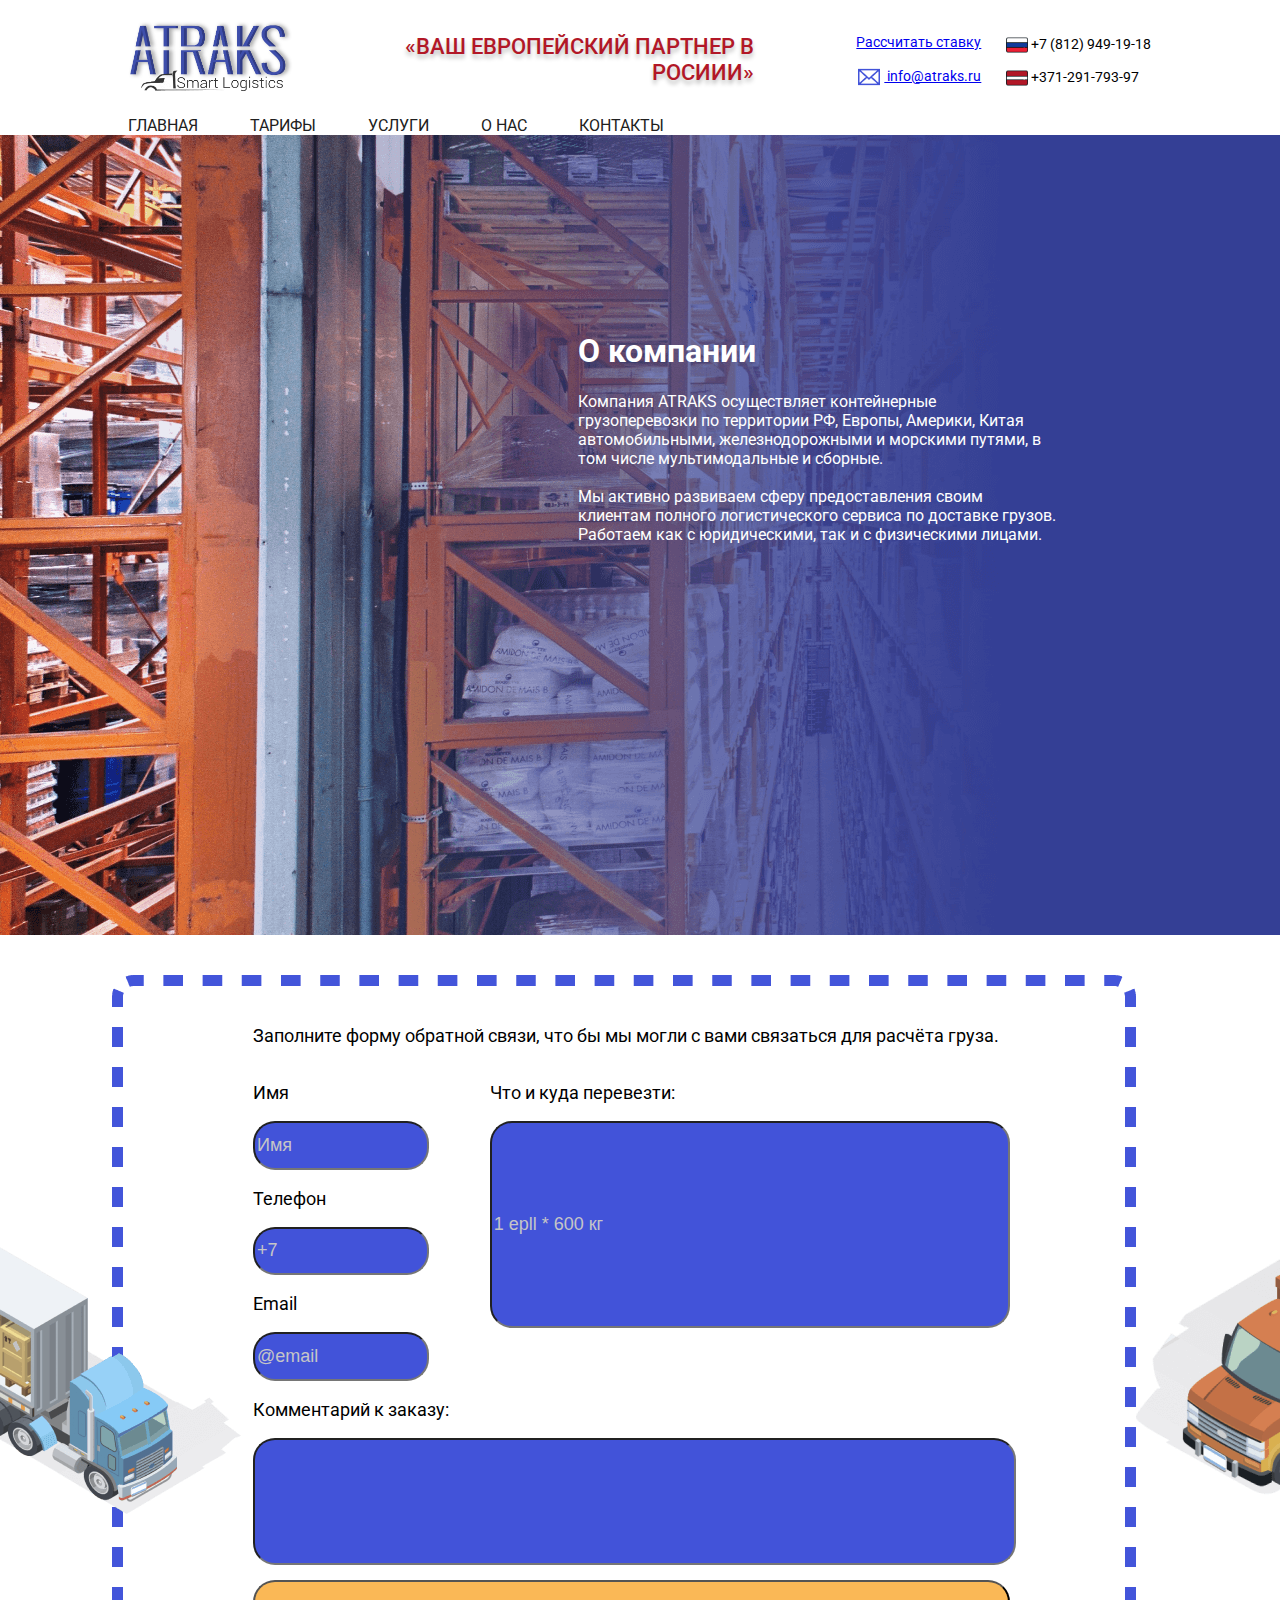
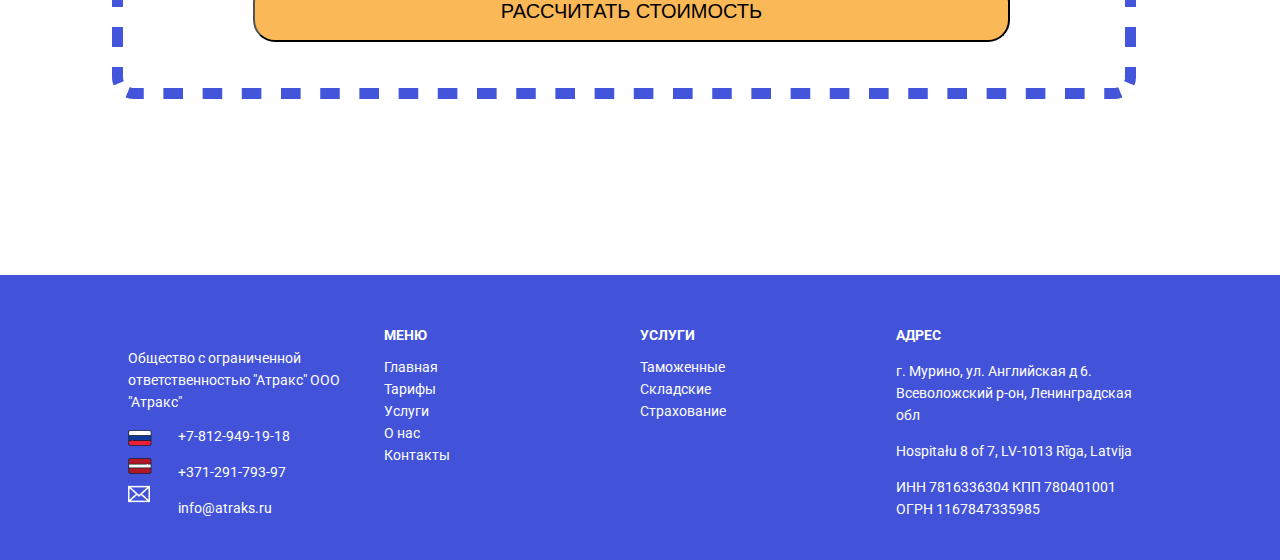
<file: company.html>
<!DOCTYPE html>
<html lang="en">
  <head>
    <meta charset="UTF-8" />
    <meta name="viewport" content="width=device-width, initial-scale=1.0" />
    <title>О нас</title>
    <link rel="stylesheet" href="./css/style.css" />
  </head>
  <body>
    <div class="container">
      <div class="header">
        <div class="logo"><img src="img/logo.png" alt="Логотип" /></div>
        <div class="link_H">
          <div class="partner"><p>«Ваш европейский партнер в Росиии»</p></div>
          <div>
            <a href="#">Рассчитать ставку</a><br /><br />
            <a href="#">
              <img src="img/email.png" alt="email" /> info@atraks.ru
            </a>
          </div>
        </div>
        <div class="phone">
          <p><img src="img/russia.png" alt="Россия" /> +7 (812) 949-19-18</p>

          <p><img src="img/latvia.png" alt="Латвия" /> +371-291-793-97</p>
        </div>
      </div>
      <div class="menu">
        <a href="index.html">ГЛАВНАЯ</a>
        <a href="price.html">ТАРИФЫ</a>
        <a href="insurance.html">УСЛУГИ</a>
        <a href="company.html">О НАС</a>
        <a href="contact.html">КОНТАКТЫ</a>
      </div>
    </div>

    <div class="main_c w_text">
      <div class="container">
        <div class="main_c_text">
          <h1>О компании</h1>
          <p>
            Компания ATRAKS осуществляет контейнерные грузоперевозки по
            территории РФ, Европы, Америки, Китая автомобильными,
            железнодорожными и морскими путями, в том числе мультимодальные и
            сборные. <br /><br />

            Мы активно развиваем сферу предоставления своим клиентам полного
            логистического сервиса по доставке грузов. Работаем как с
            юридическими, так и с физическими лицами.
          </p>
        </div>
      </div>
    </div>

    <div class="feedback">
      <div class="container">
        <p class="text_form">
          Заполните форму обратной связи, что бы мы могли с вами связаться для
          расчёта груза.
        </p>
        <form action="">
          <div class="top_input">
            <div class="input_1">
              <p>Имя</p>
              <input type="text" placeholder="Имя" name="" id="" />
              <p>Телефон</p>
              <input type="phone" placeholder="+7" name="" id="" />
              <p>Email</p>
              <input type="email" placeholder="@email" name="" id="" />
            </div>
            <div class="input_2">
              <p>Что и куда перевезти:</p>
              <input type="text" placeholder="1 epll * 600 кг" name="" id="" />
            </div>
          </div>
          <div class="input_3">
            <p>Комментарий к заказу:</p>
            <input type="text" placeholder="" name="" id="" />
          </div>
          <button>
            РАССЧИТАТЬ СТОИМОСТЬ
          </button>
        </form>
      </div>
    </div>

    <footer>
      <div class="container">
        <div class="into_footer w_text">
          <div class="contacts">
            <p>
              Общество с ограниченной ответственностью "Атракс" ООО "Атракс"
            </p>
            <div class="icon_footer">
              <img src="img/russia_icon.png" alt="" />
              <img src="img/latvia_icon.png" alt="" />
              <img src="img/email_footer.png" alt="" />
            </div>
            <div class="icon_text">
              <p>+7-812-949-19-18</p>
              <p>+371-291-793-97</p>
              <p>info@atraks.ru</p>
            </div>
          </div>
          <div>
            <h1>МЕНЮ</h1>
            <a href="#">Главная</a><br />
            <a href="#">Тарифы</a><br />
            <a href="#">Услуги</a><br />
            <a href="#">О нас</a><br />
            <a href="#">Контакты</a>
          </div>
          <div>
            <h1>УСЛУГИ</h1>
            <a href="#">Таможенные</a><br />
            <a href="#">Складские</a><br />
            <a href="#">Страхование</a>
          </div>
          <div>
            <h1>АДРЕС</h1>

            <p>
              г. Мурино, ул. Английская д 6. Всеволожский р-он, Ленинградская
              обл
            </p>
            <p>Hospitału 8 of 7, LV-1013 Rīga, Latvija</p>
            <p>ИНН 7816336304 КПП 780401001 ОГРН 1167847335985</p>
          </div>
        </div>
      </div>
    </footer>
  </body>
</html>
</file>
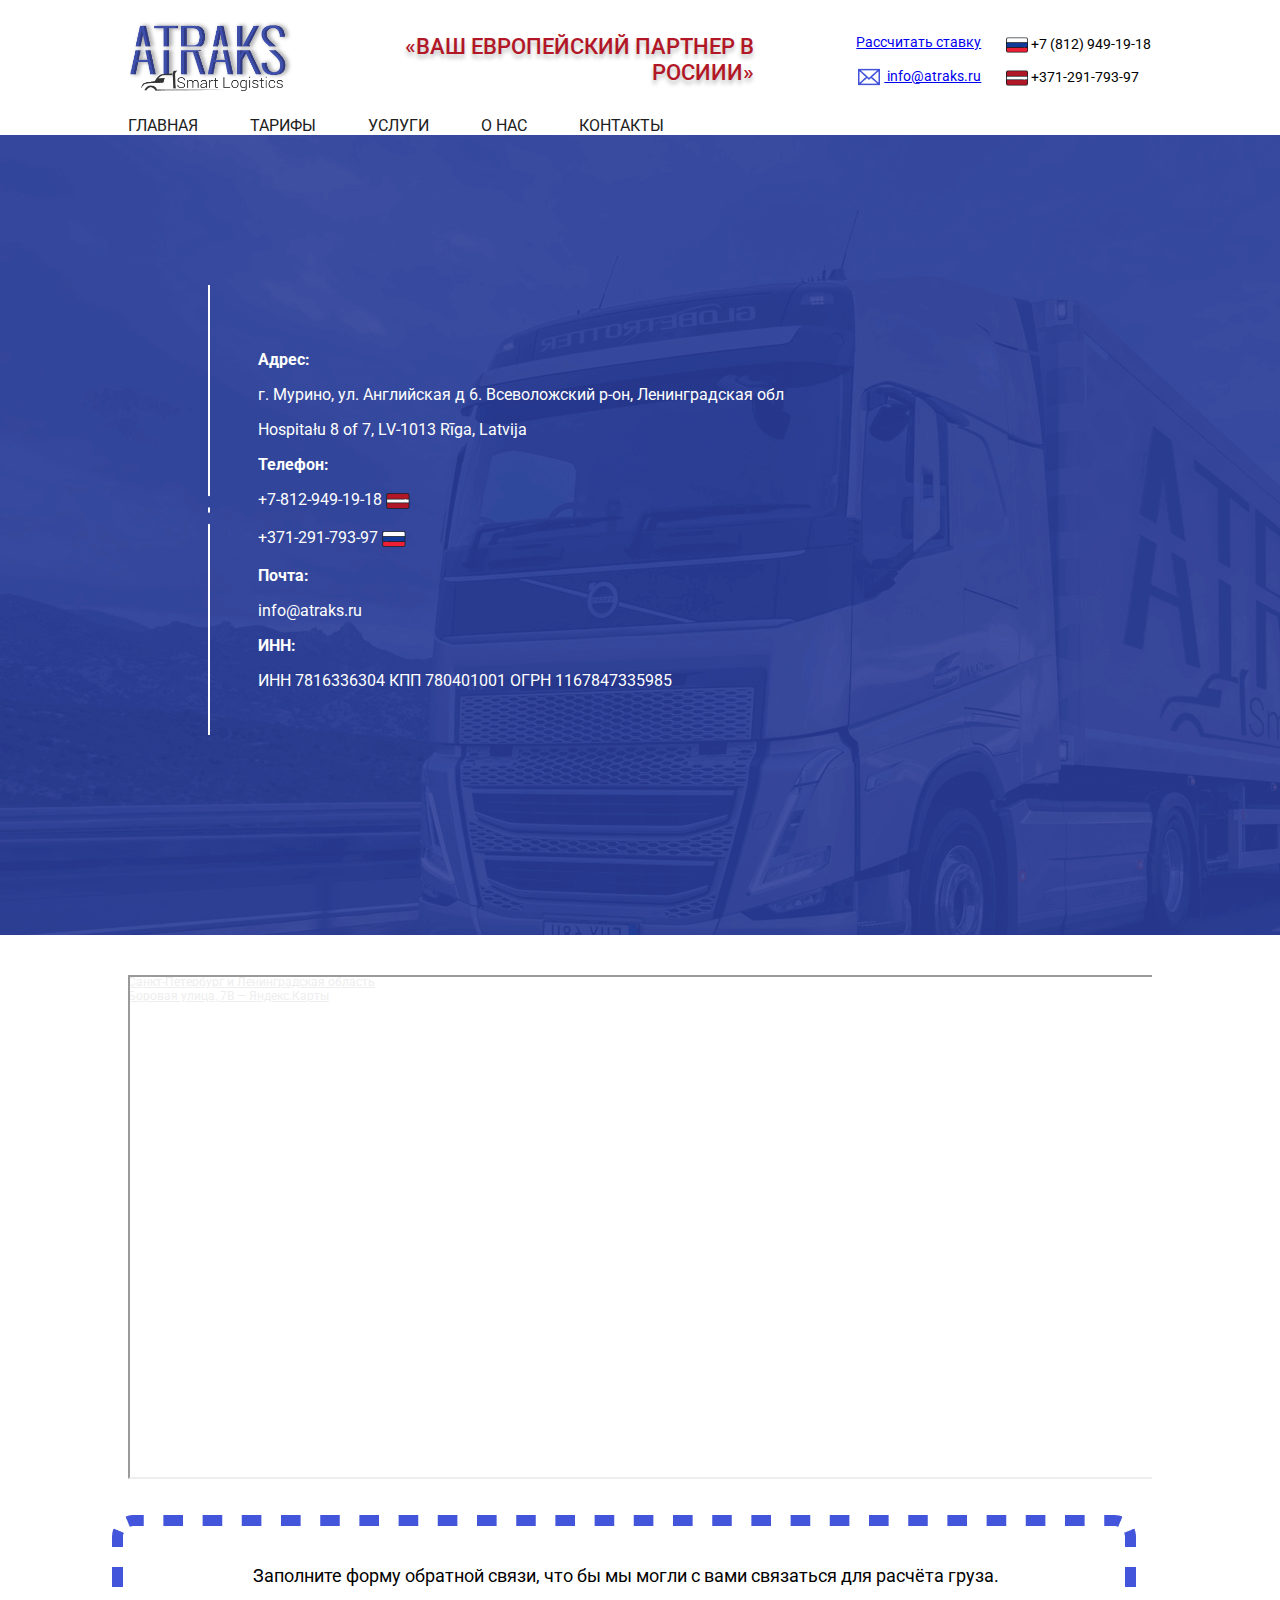
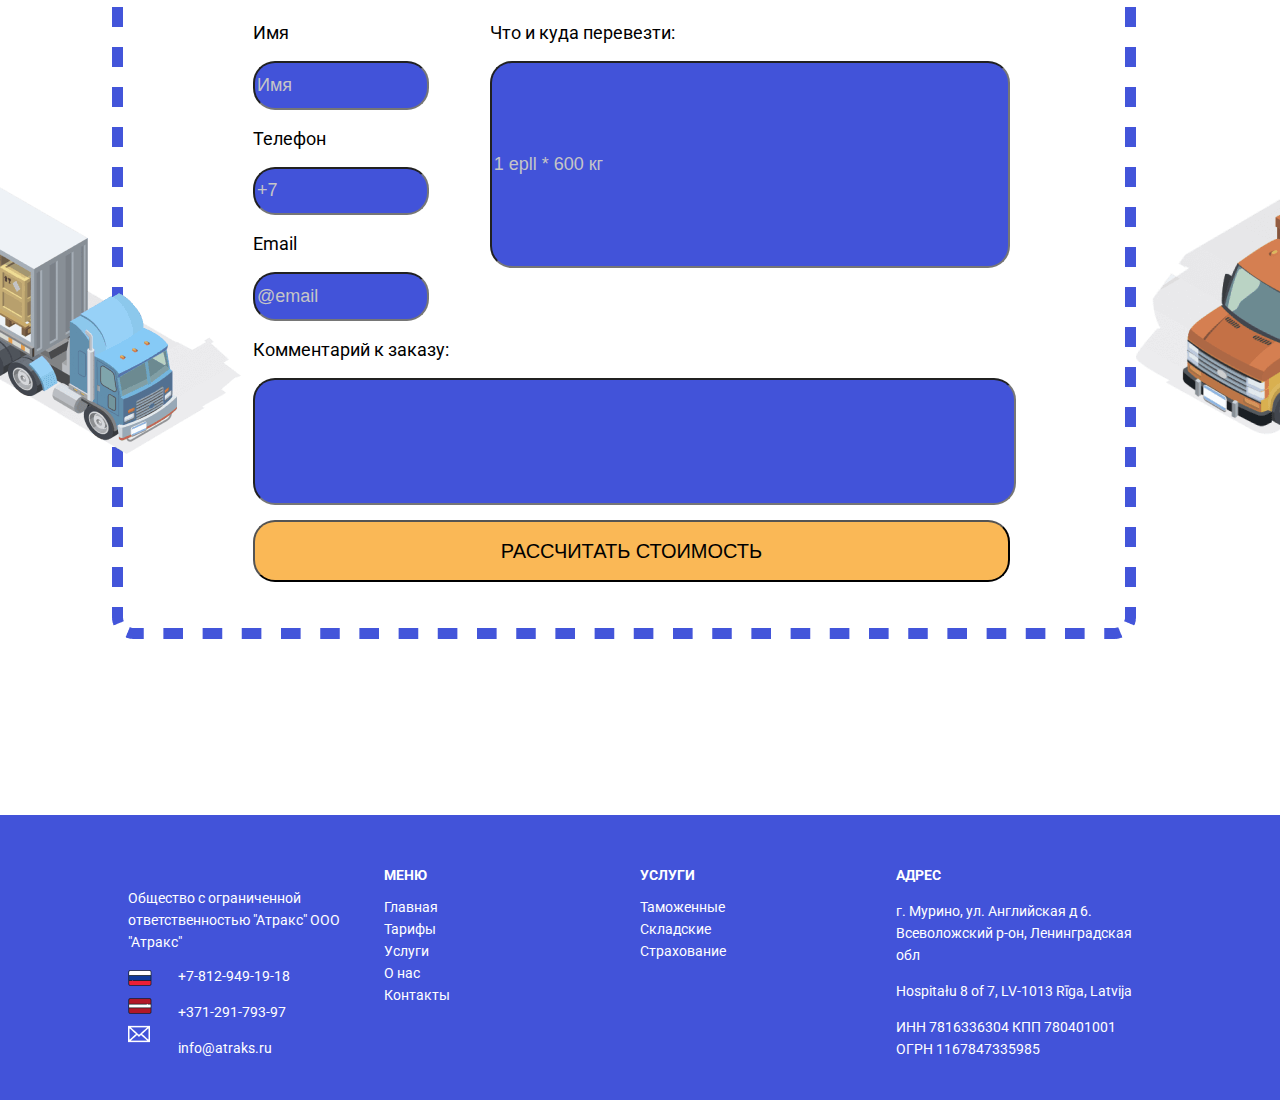
<file: contact.html>
<!DOCTYPE html>
<html lang="en">
  <head>
    <meta charset="UTF-8" />
    <meta name="viewport" content="width=device-width, initial-scale=1.0" />
    <title>Контакты</title>
    <link rel="stylesheet" href="./css/style.css" />
  </head>
  <body>
    <div class="container">
      <div class="header">
        <div class="logo"><img src="img/logo.png" alt="Логотип" /></div>
        <div class="link_H">
          <div class="partner"><p>«Ваш европейский партнер в Росиии»</p></div>
          <div>
            <a href="#">Рассчитать ставку</a><br /><br />
            <a href="#">
              <img src="img/email.png" alt="email" /> info@atraks.ru
            </a>
          </div>
        </div>
        <div class="phone">
          <p><img src="img/russia.png" alt="Россия" /> +7 (812) 949-19-18</p>

          <p><img src="img/latvia.png" alt="Латвия" /> +371-291-793-97</p>
        </div>
      </div>
      <div class="menu">
        <a href="index.html">ГЛАВНАЯ</a>
        <a href="price.html">ТАРИФЫ</a>
        <a href="insurance.html">УСЛУГИ</a>
        <a href="company.html">О НАС</a>
        <a href="contact.html">КОНТАКТЫ</a>
      </div>
    </div>

    <div class="main_co w_text">
      <div class="container">
        <div class="line_w">
          <img src="img/line_w.png" alt="" />
        </div>
        <div class="main_co_text">
          <div>
            <h1>Адрес:</h1>
            <p>
              г. Мурино, ул. Английская д 6. Всеволожский р-он, Ленинградская
              обл
            </p>
            <p>
              Hospitału 8 of 7, LV-1013 Rīga, Latvija
            </p>
          </div>
          <div>
            <h1>Телефон:</h1>
            <p>
              +7-812-949-19-18 <img src="img/latvia_icon.png" alt="Латвия" />
            </p>
            <p>
              +371-291-793-97 <img src="img/russia_icon.png" alt="Россия" />
            </p>
          </div>
          <div>
            <h1>Почта:</h1>
            <p>info@atraks.ru</p>
          </div>
          <div>
            <h1>ИНН:</h1>
            <p>ИНН 7816336304 КПП 780401001 ОГРН 1167847335985</p>
          </div>
        </div>
      </div>
    </div>

    <div class="container">
      <div class="map_y">
        <div style="position: relative; overflow: hidden;">
          <a
            href="https://yandex.ru/maps/10174/saint-petersburg-and-leningrad-oblast/?utm_medium=mapframe&utm_source=maps"
            style="color: #eee; font-size: 12px; position: absolute; top: 0px;"
            >Санкт‑Петербург и Ленинградская область</a
          ><a
            href="https://yandex.ru/maps/10174/saint-petersburg-and-leningrad-oblast/?l=sat%2Cskl&ll=30.447548%2C60.049124&mode=whatshere&utm_medium=mapframe&utm_source=maps&whatshere%5Bpoint%5D=30.448116%2C60.049282&whatshere%5Bzoom%5D=17&z=17"
            style="color: #eee; font-size: 12px; position: absolute; top: 14px;"
            >Боровая улица, 7В — Яндекс.Карты</a
          ><iframe
            src="https://yandex.ru/map-widget/v1/-/CCQl7-vksA"
            width="1024"
            height="500"
            frameborder="1"
            allowfullscreen="true"
            style="position: relative;"
          ></iframe>
        </div>
      </div>
    </div>
    <div class="feedback">
      <div class="container">
        <p class="text_form">
          Заполните форму обратной связи, что бы мы могли с вами связаться для
          расчёта груза.
        </p>
        <form action="">
          <div class="top_input">
            <div class="input_1">
              <p>Имя</p>
              <input type="text" placeholder="Имя" name="" id="" />
              <p>Телефон</p>
              <input type="phone" placeholder="+7" name="" id="" />
              <p>Email</p>
              <input type="email" placeholder="@email" name="" id="" />
            </div>
            <div class="input_2">
              <p>Что и куда перевезти:</p>
              <input type="text" placeholder="1 epll * 600 кг" name="" id="" />
            </div>
          </div>
          <div class="input_3">
            <p>Комментарий к заказу:</p>
            <input type="text" placeholder="" name="" id="" />
          </div>
          <button>
            РАССЧИТАТЬ СТОИМОСТЬ
          </button>
        </form>
      </div>
    </div>

    <footer>
      <div class="container">
        <div class="into_footer w_text">
          <div class="contacts">
            <p>
              Общество с ограниченной ответственностью "Атракс" ООО "Атракс"
            </p>
            <div class="icon_footer">
              <img src="img/russia_icon.png" alt="" />
              <img src="img/latvia_icon.png" alt="" />
              <img src="img/email_footer.png" alt="" />
            </div>
            <div class="icon_text">
              <p>+7-812-949-19-18</p>
              <p>+371-291-793-97</p>
              <p>info@atraks.ru</p>
            </div>
          </div>
          <div>
            <h1>МЕНЮ</h1>
            <a href="#">Главная</a><br />
            <a href="#">Тарифы</a><br />
            <a href="#">Услуги</a><br />
            <a href="#">О нас</a><br />
            <a href="#">Контакты</a>
          </div>
          <div>
            <h1>УСЛУГИ</h1>
            <a href="#">Таможенные</a><br />
            <a href="#">Складские</a><br />
            <a href="#">Страхование</a>
          </div>
          <div>
            <h1>АДРЕС</h1>

            <p>
              г. Мурино, ул. Английская д 6. Всеволожский р-он, Ленинградская
              обл
            </p>
            <p>Hospitału 8 of 7, LV-1013 Rīga, Latvija</p>
            <p>ИНН 7816336304 КПП 780401001 ОГРН 1167847335985</p>
          </div>
        </div>
      </div>
    </footer>
  </body>
</html>
</file>
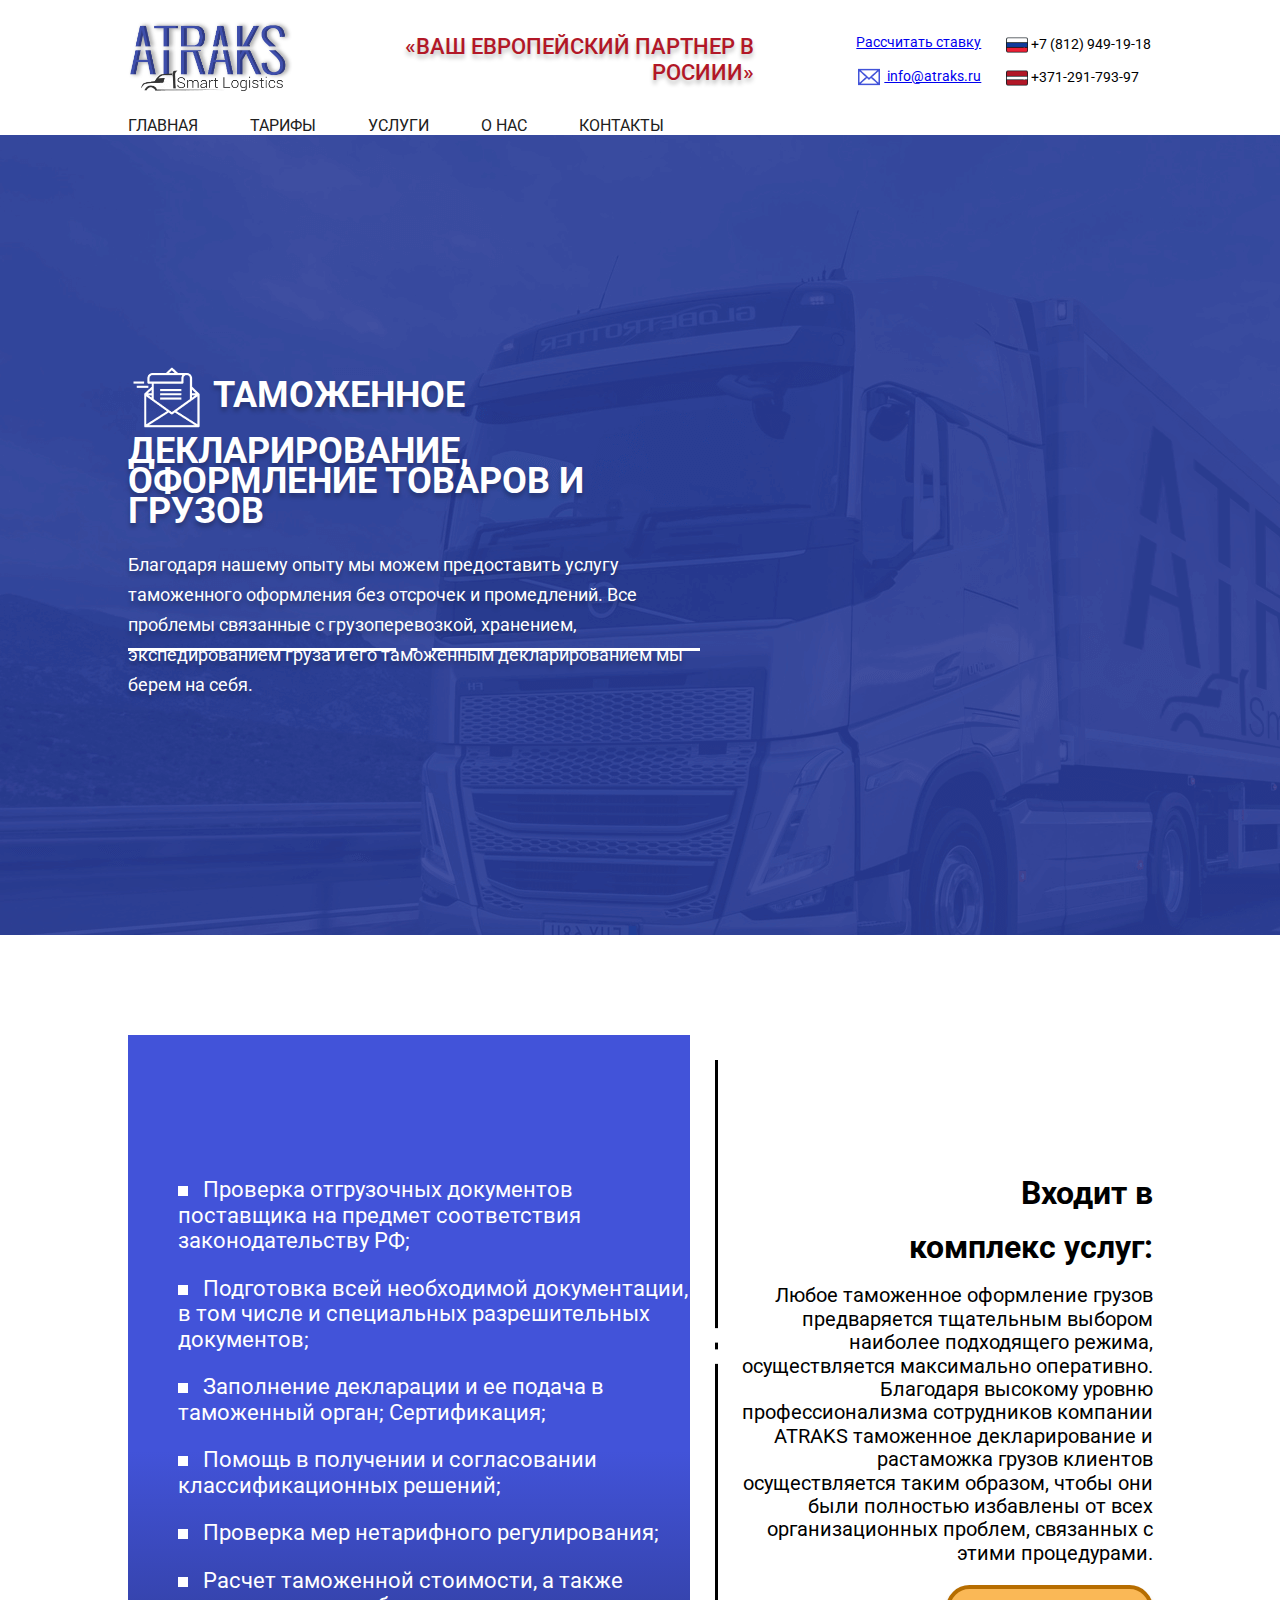
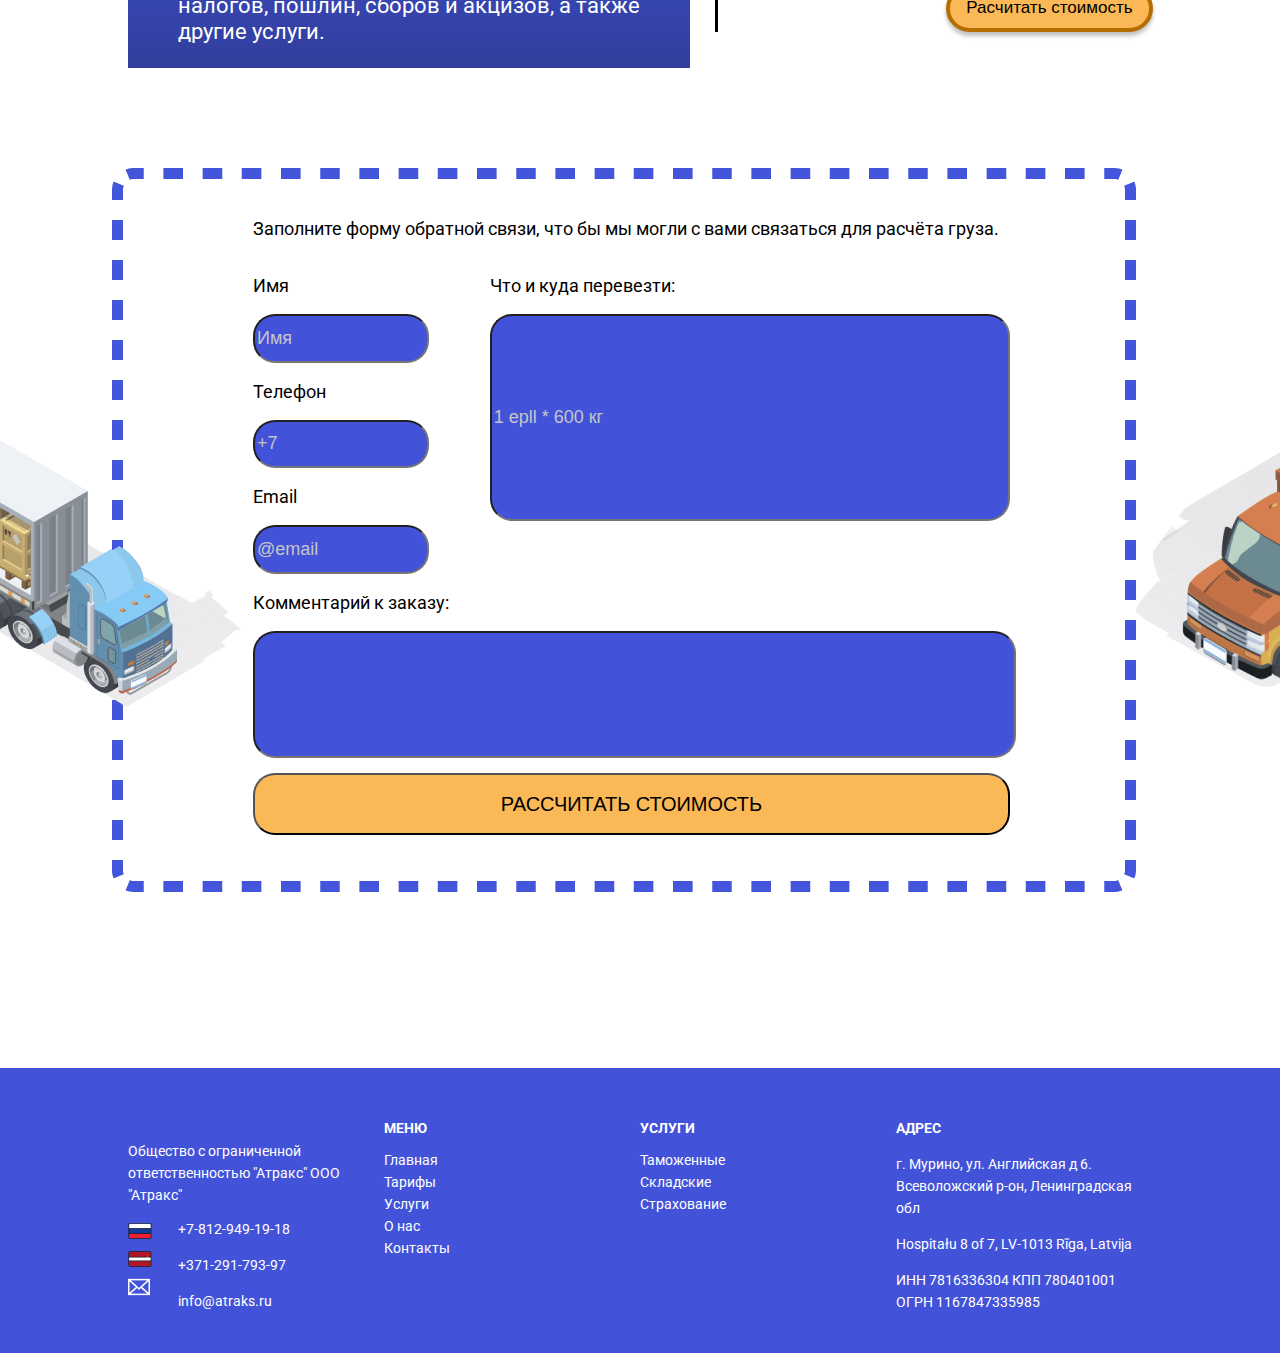
<file: custom.html>
<!DOCTYPE html>
<html lang="en">
  <head>
    <meta charset="UTF-8" />
    <meta name="viewport" content="width=device-width, initial-scale=1.0" />
    <title>Страховыание</title>
    <link rel="stylesheet" href="./css/style.css" />
  </head>
  <body>
    <div class="container">
      <div class="header">
        <div class="logo"><img src="img/logo.png" alt="Логотип" /></div>
        <div class="link_H">
          <div class="partner"><p>«Ваш европейский партнер в Росиии»</p></div>
          <div>
            <a href="#">Рассчитать ставку</a><br /><br />
            <a href="#">
              <img src="img/email.png" alt="email" /> info@atraks.ru
            </a>
          </div>
        </div>
        <div class="phone">
          <p><img src="img/russia.png" alt="Россия" /> +7 (812) 949-19-18</p>

          <p><img src="img/latvia.png" alt="Латвия" /> +371-291-793-97</p>
        </div>
      </div>
      <div class="menu">
        <a href="index.html">ГЛАВНАЯ</a>
        <a href="price.html">ТАРИФЫ</a>
        <a href="insurance.html">УСЛУГИ</a>
        <a href="company.html">О НАС</a>
        <a href="contact.html">КОНТАКТЫ</a>
      </div>
    </div>

    <div class="insurance w_text">
      <div class="container">
        <div class="main_ins_text">
          <h1>
            <img src="img/convert_icon.png" alt="" /> ТАМОЖЕННОЕ ДЕКЛАРИРОВАНИЕ,
            <br />
            ОФОРМЛЕНИЕ ТОВАРОВ И ГРУЗОВ
          </h1>
          <p>
            Благодаря нашему опыту мы можем предоставить услугу таможенного
            оформления без отсрочек и промедлений. Все проблемы связанные с
            грузоперевозкой, хранением, экспедированием груза и его таможенным
            декларированием мы берем на себя.
          </p>
        </div>
        <div class="line_w_ins">
          <img src="img/line_w_w.png" alt="" />
        </div>
      </div>
    </div>

    <div class="container">
      <div class="uslugi">
        <div class="blue_block_ins w_text">
          <p>
            <img src="img/box_icon.png" alt="" />Проверка отгрузочных документов
            поставщика на предмет соответствия законодательству РФ;
          </p>
          <p>
            <img src="img/box_icon.png" alt="" />Подготовка всей необходимой
            документации, в том числе и специальных разрешительных документов;
          </p>
          <p>
            <img src="img/box_icon.png" alt="" />Заполнение декларации и ее
            подача в таможенный орган; Сертификация;
          </p>
          <p>
            <img src="img/box_icon.png" alt="" />Помощь в получении и
            согласовании классификационных решений;
          </p>
          <p>
            <img src="img/box_icon.png" alt="" />Проверка мер нетарифного
            регулирования;
          </p>
          <p>
            <img src="img/box_icon.png" alt="" />Расчет таможенной стоимости, а
            также налогов, пошлин, сборов и акцизов, а также другие услуги.
          </p>
        </div>
        <div class="right_block">
          <img src="img/line_black.png" alt="" />
          <div class="right_block_text">
            <h1>Входит в</h1>
            <h1>комплекс услуг:</h1>
            <p>
              Любое таможенное оформление грузов предваряется тщательным выбором
              наиболее подходящего режима, осуществляется максимально
              оперативно. Благодаря высокому уровню профессионализма сотрудников
              компании ATRAKS таможенное декларирование и растаможка грузов
              клиентов осуществляется таким образом, чтобы они были полностью
              избавлены от всех организационных проблем, связанных с этими
              процедурами.
            </p>
            <button>Расчитать стоимость</button>
          </div>
        </div>
      </div>
    </div>

    <div class="feedback">
      <div class="container">
        <p class="text_form">
          Заполните форму обратной связи, что бы мы могли с вами связаться для
          расчёта груза.
        </p>
        <form action="">
          <div class="top_input">
            <div class="input_1">
              <p>Имя</p>
              <input type="text" placeholder="Имя" name="" id="" />
              <p>Телефон</p>
              <input type="phone" placeholder="+7" name="" id="" />
              <p>Email</p>
              <input type="email" placeholder="@email" name="" id="" />
            </div>
            <div class="input_2">
              <p>Что и куда перевезти:</p>
              <input type="text" placeholder="1 epll * 600 кг" name="" id="" />
            </div>
          </div>
          <div class="input_3">
            <p>Комментарий к заказу:</p>
            <input type="text" placeholder="" name="" id="" />
          </div>
          <button>
            РАССЧИТАТЬ СТОИМОСТЬ
          </button>
        </form>
      </div>
    </div>

    <footer>
      <div class="container">
        <div class="into_footer w_text">
          <div class="contacts">
            <p>Общество с ограниченной ответственностью "Атракс"
              ООО "Атракс"
              </p>
            <div class="icon_footer">
              
              <img src="img/russia_icon.png" alt="" />
              <img src="img/latvia_icon.png" alt="" />
              <img src="img/email_footer.png" alt="" />
            </div>
            <div class="icon_text">
              <p>+7-812-949-19-18</p>
              <p>+371-291-793-97</p>
              <p>info@atraks.ru</p>
            </div>
          </div>
          <div>
            <h1>МЕНЮ</h1>
            <a href="#">Главная</a><br />
            <a href="#">Тарифы</a><br />
            <a href="#">Услуги</a><br />
            <a href="#">О нас</a><br />
            <a href="#">Контакты</a>
          </div>
          <div>
            <h1>УСЛУГИ</h1>
            <a href="#">Таможенные</a><br />
            <a href="#">Складские</a><br />
            <a href="#">Страхование</a>
          </div>
          <div>
            <h1>АДРЕС</h1>
            
            <p>г. Мурино,  ул. Английская д 6.  Всеволожский р-он, Ленинградская обл
            </p>
            <p>Hospitału 8 of 7, LV-1013 Rīga, Latvija</p>
            <p>ИНН 7816336304  КПП 780401001 ОГРН 1167847335985
            </p>
          </div>
        </div>
      </div>
    </footer>
  </body>
</html>
</file>
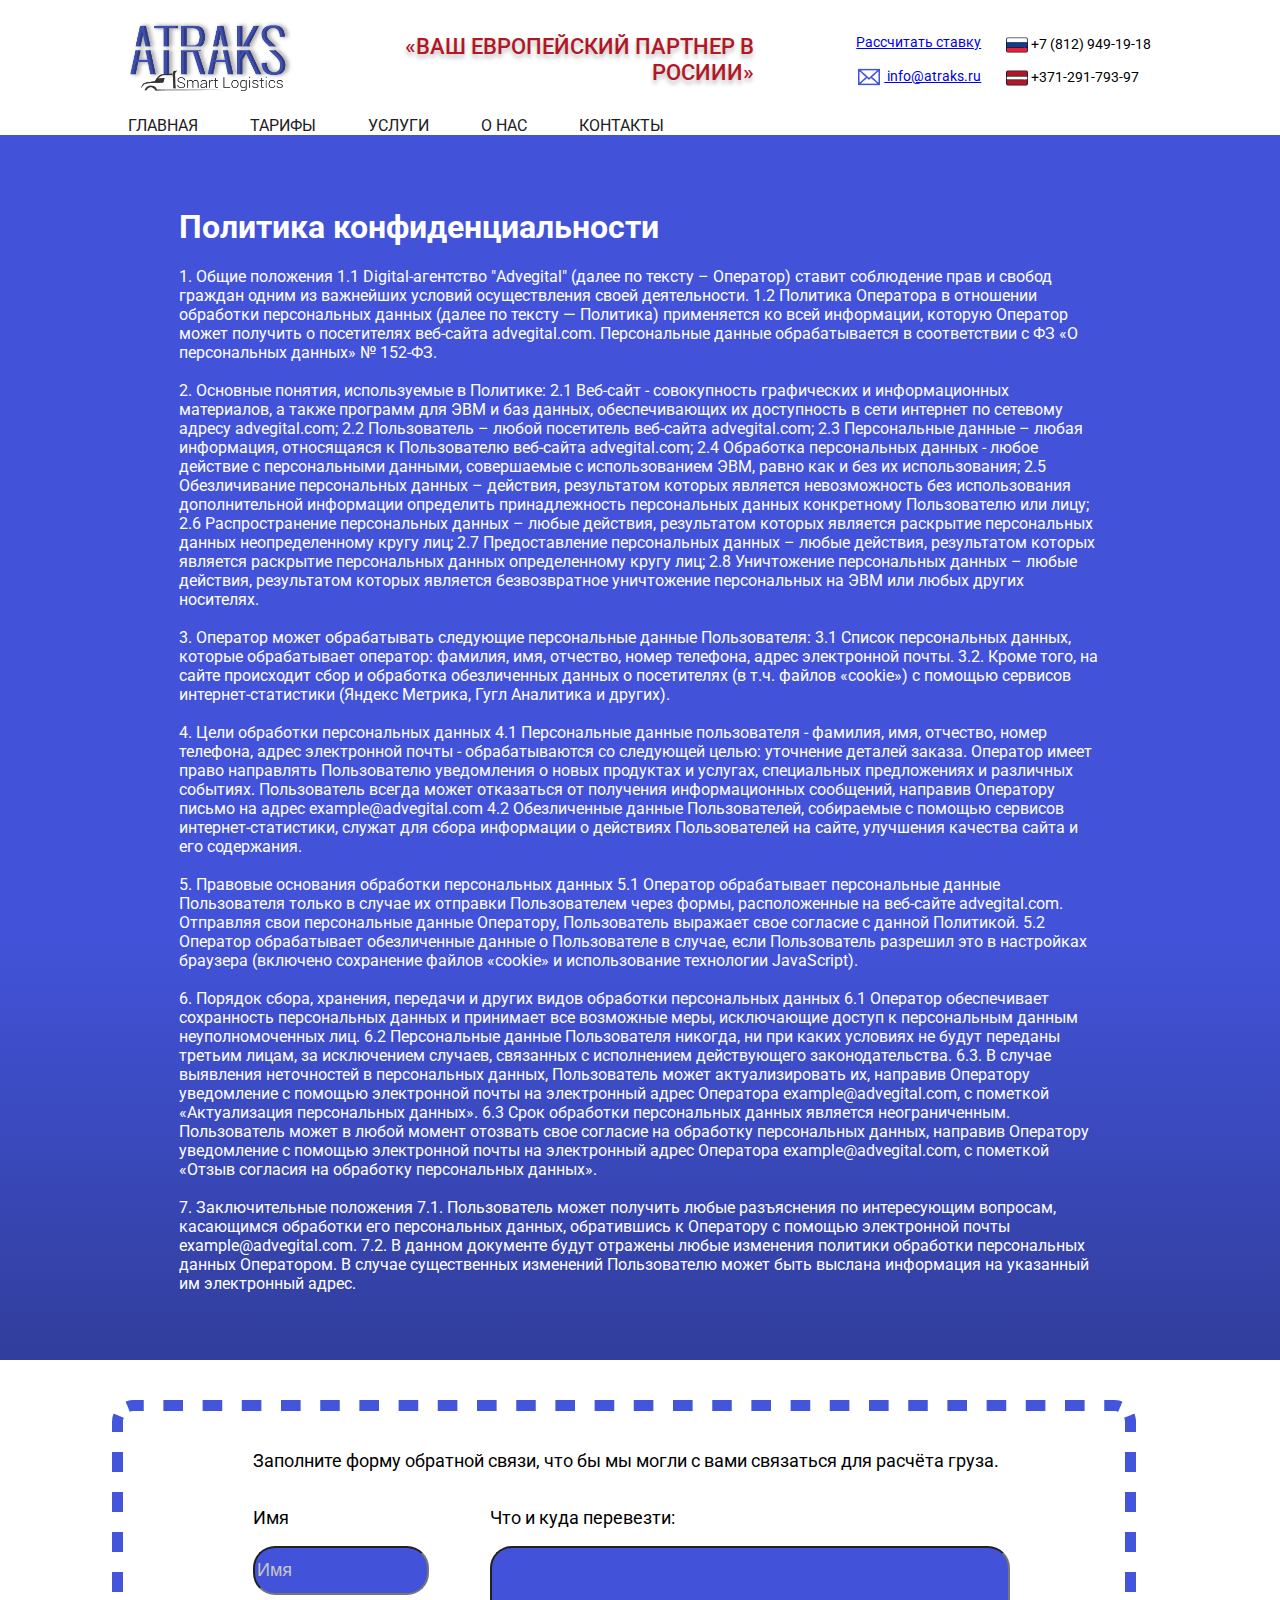
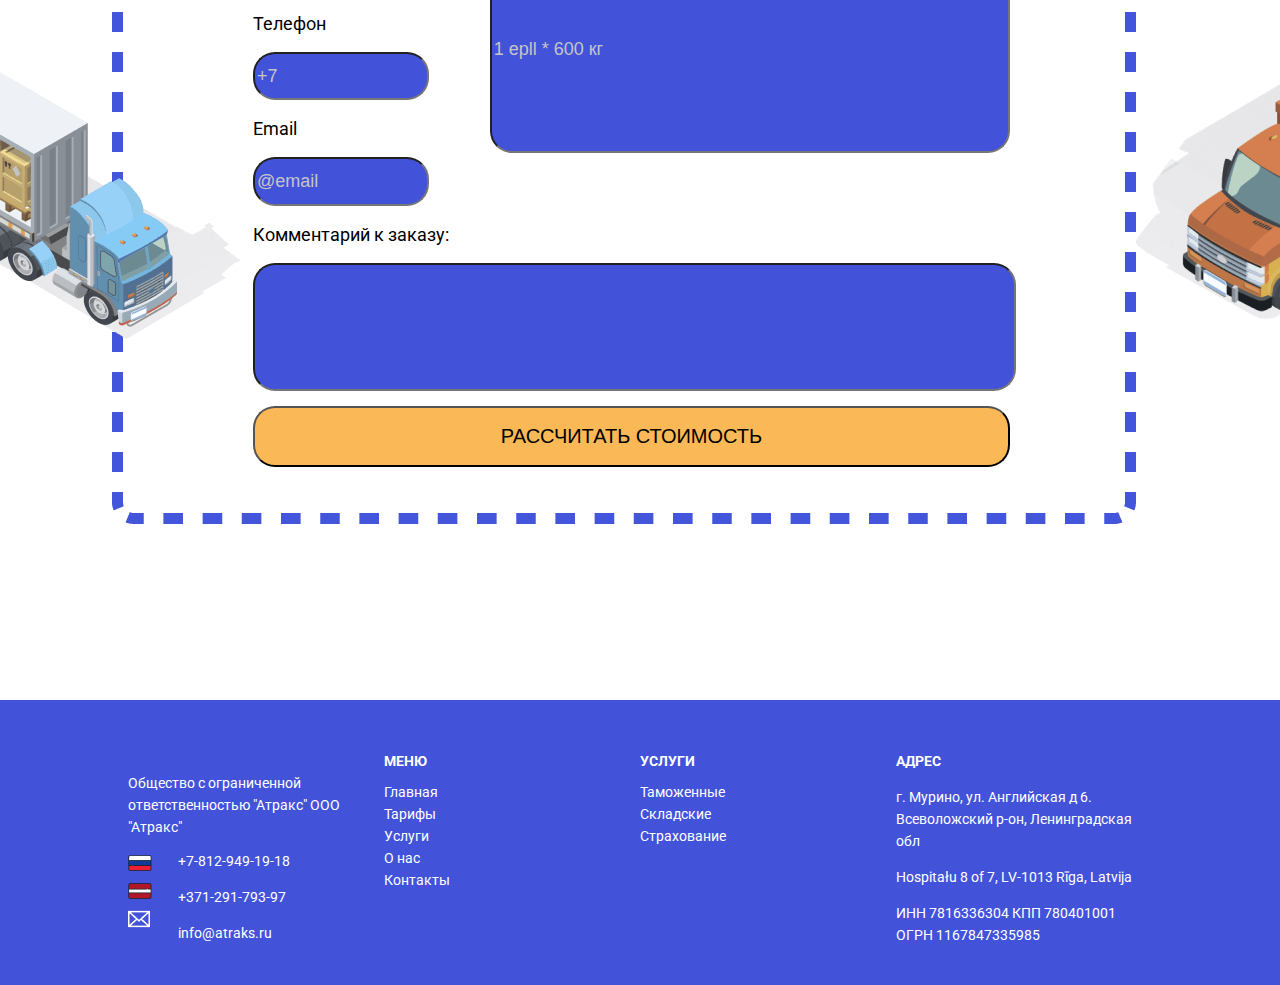
<file: data.html>
<!DOCTYPE html>
<html lang="en">
  <head>
    <meta charset="UTF-8" />
    <meta name="viewport" content="width=device-width, initial-scale=1.0" />
    <title>О нас</title>
    <link rel="stylesheet" href="./css/style.css" />
  </head>
  <body>
    <div class="container">
      <div class="header">
        <div class="logo"><img src="img/logo.png" alt="Логотип" /></div>
        <div class="link_H">
          <div class="partner"><p>«Ваш европейский партнер в Росиии»</p></div>
          <div>
            <a href="#">Рассчитать ставку</a><br /><br />
            <a href="#">
              <img src="img/email.png" alt="email" /> info@atraks.ru
            </a>
          </div>
        </div>
        <div class="phone">
          <p><img src="img/russia.png" alt="Россия" /> +7 (812) 949-19-18</p>
          <p><img src="img/latvia.png" alt="Латвия" /> +371-291-793-97</p>
        </div>
      </div>
      <div class="menu">
        <a href="index.html">ГЛАВНАЯ</a>
        <a href="price.html">ТАРИФЫ</a>
        <a href="insurance.html">УСЛУГИ</a>
        <a href="company.html">О НАС</a>
        <a href="contact.html">КОНТАКТЫ</a>
      </div>
    </div>

    <div class="main_d w_text">
      <div class="container">
        <div class="main_d_text">
          <h1>Политика конфиденциальности</h1>
          <p>
            1. Общие положения 1.1 Digital-агентство "Advegital" (далее по
            тексту – Оператор) ставит соблюдение прав и свобод граждан одним из
            важнейших условий осуществления своей деятельности. 1.2 Политика
            Оператора в отношении обработки персональных данных (далее по тексту
            — Политика) применяется ко всей информации, которую Оператор может
            получить о посетителях веб-сайта advegital.com. Персональные данные
            обрабатывается в соответствии с ФЗ «О персональных данных» №
            152-ФЗ.<br />
            <br />
            2. Основные понятия, используемые в Политике: 2.1 Веб-сайт -
            совокупность графических и информационных материалов, а также
            программ для ЭВМ и баз данных, обеспечивающих их доступность в сети
            интернет по сетевому адресу advegital.com; 2.2 Пользователь – любой
            посетитель веб-сайта advegital.com; 2.3 Персональные данные – любая
            информация, относящаяся к Пользователю веб-сайта advegital.com; 2.4
            Обработка персональных данных - любое действие с персональными
            данными, совершаемые с использованием ЭВМ, равно как и без их
            использования; 2.5 Обезличивание персональных данных – действия,
            результатом которых является невозможность без использования
            дополнительной информации определить принадлежность персональных
            данных конкретному Пользователю или лицу; 2.6 Распространение
            персональных данных – любые действия, результатом которых является
            раскрытие персональных данных неопределенному кругу лиц; 2.7
            Предоставление персональных данных – любые действия, результатом
            которых является раскрытие персональных данных определенному кругу
            лиц; 2.8 Уничтожение персональных данных – любые действия,
            результатом которых является безвозвратное уничтожение персональных
            на ЭВМ или любых других носителях.<br />
            <br />
            3. Оператор может обрабатывать следующие персональные данные
            Пользователя: 3.1 Список персональных данных, которые обрабатывает
            оператор: фамилия, имя, отчество, номер телефона, адрес электронной
            почты. 3.2. Кроме того, на сайте происходит сбор и обработка
            обезличенных данных о посетителях (в т.ч. файлов «cookie») с помощью
            сервисов интернет-статистики (Яндекс Метрика, Гугл Аналитика и
            других). <br />
            <br />4. Цели обработки персональных данных 4.1 Персональные данные
            пользователя - фамилия, имя, отчество, номер телефона, адрес
            электронной почты - обрабатываются со следующей целью: уточнение
            деталей заказа. Оператор имеет право направлять Пользователю
            уведомления о новых продуктах и услугах, специальных предложениях и
            различных событиях. Пользователь всегда может отказаться от
            получения информационных сообщений, направив Оператору письмо на
            адрес example@advegital.com 4.2 Обезличенные данные Пользователей,
            собираемые с помощью сервисов интернет-статистики, служат для сбора
            информации о действиях Пользователей на сайте, улучшения качества
            сайта и его содержания.<br />
            <br />
            5. Правовые основания обработки персональных данных 5.1 Оператор
            обрабатывает персональные данные Пользователя только в случае их
            отправки Пользователем через формы, расположенные на веб-сайте
            advegital.com. Отправляя свои персональные данные Оператору,
            Пользователь выражает свое согласие с данной Политикой. 5.2 Оператор
            обрабатывает обезличенные данные о Пользователе в случае, если
            Пользователь разрешил это в настройках браузера (включено сохранение
            файлов «cookie» и использование технологии JavaScript).<br />
            <br />
            6. Порядок сбора, хранения, передачи и других видов обработки
            персональных данных 6.1 Оператор обеспечивает сохранность
            персональных данных и принимает все возможные меры, исключающие
            доступ к персональным данным неуполномоченных лиц. 6.2 Персональные
            данные Пользователя никогда, ни при каких условиях не будут переданы
            третьим лицам, за исключением случаев, связанных с исполнением
            действующего законодательства. 6.3. В случае выявления неточностей в
            персональных данных, Пользователь может актуализировать их, направив
            Оператору уведомление с помощью электронной почты на электронный
            адрес Оператора example@advegital.com, с пометкой «Актуализация
            персональных данных». 6.3 Срок обработки персональных данных
            является неограниченным. Пользователь может в любой момент отозвать
            свое согласие на обработку персональных данных, направив Оператору
            уведомление с помощью электронной почты на электронный адрес
            Оператора example@advegital.com, с пометкой «Отзыв согласия на
            обработку персональных данных». <br />
            <br />7. Заключительные положения 7.1. Пользователь может получить
            любые разъяснения по интересующим вопросам, касающимся обработки его
            персональных данных, обратившись к Оператору с помощью электронной
            почты example@advegital.com. 7.2. В данном документе будут отражены
            любые изменения политики обработки персональных данных Оператором. В
            случае существенных изменений Пользователю может быть выслана
            информация на указанный им электронный адрес.
          </p>
        </div>
      </div>
    </div>

    <div class="feedback">
      <div class="container">
        <p class="text_form">
          Заполните форму обратной связи, что бы мы могли с вами связаться для
          расчёта груза.
        </p>
        <form action="">
          <div class="top_input">
            <div class="input_1">
              <p>Имя</p>
              <input type="text" placeholder="Имя" name="" id="" />
              <p>Телефон</p>
              <input type="phone" placeholder="+7" name="" id="" />
              <p>Email</p>
              <input type="email" placeholder="@email" name="" id="" />
            </div>
            <div class="input_2">
              <p>Что и куда перевезти:</p>
              <input type="text" placeholder="1 epll * 600 кг" name="" id="" />
            </div>
          </div>
          <div class="input_3">
            <p>Комментарий к заказу:</p>
            <input type="text" placeholder="" name="" id="" />
          </div>
          <button>
            РАССЧИТАТЬ СТОИМОСТЬ
          </button>
        </form>
      </div>
    </div>

    <footer>
      <div class="container">
        <div class="into_footer w_text">
          <div class="contacts">
            <p>
              Общество с ограниченной ответственностью "Атракс" ООО "Атракс"
            </p>
            <div class="icon_footer">
              <img src="img/russia_icon.png" alt="" />
              <img src="img/latvia_icon.png" alt="" />
              <img src="img/email_footer.png" alt="" />
            </div>
            <div class="icon_text">
              <p>+7-812-949-19-18</p>
              <p>+371-291-793-97</p>
              <p>info@atraks.ru</p>
            </div>
          </div>
          <div>
            <h1>МЕНЮ</h1>
            <a href="#">Главная</a><br />
            <a href="#">Тарифы</a><br />
            <a href="#">Услуги</a><br />
            <a href="#">О нас</a><br />
            <a href="#">Контакты</a>
          </div>
          <div>
            <h1>УСЛУГИ</h1>
            <a href="#">Таможенные</a><br />
            <a href="#">Складские</a><br />
            <a href="#">Страхование</a>
          </div>
          <div>
            <h1>АДРЕС</h1>

            <p>
              г. Мурино, ул. Английская д 6. Всеволожский р-он, Ленинградская
              обл
            </p>
            <p>Hospitału 8 of 7, LV-1013 Rīga, Latvija</p>
            <p>ИНН 7816336304 КПП 780401001 ОГРН 1167847335985</p>
          </div>
        </div>
      </div>
    </footer>
  </body>
</html>
</file>
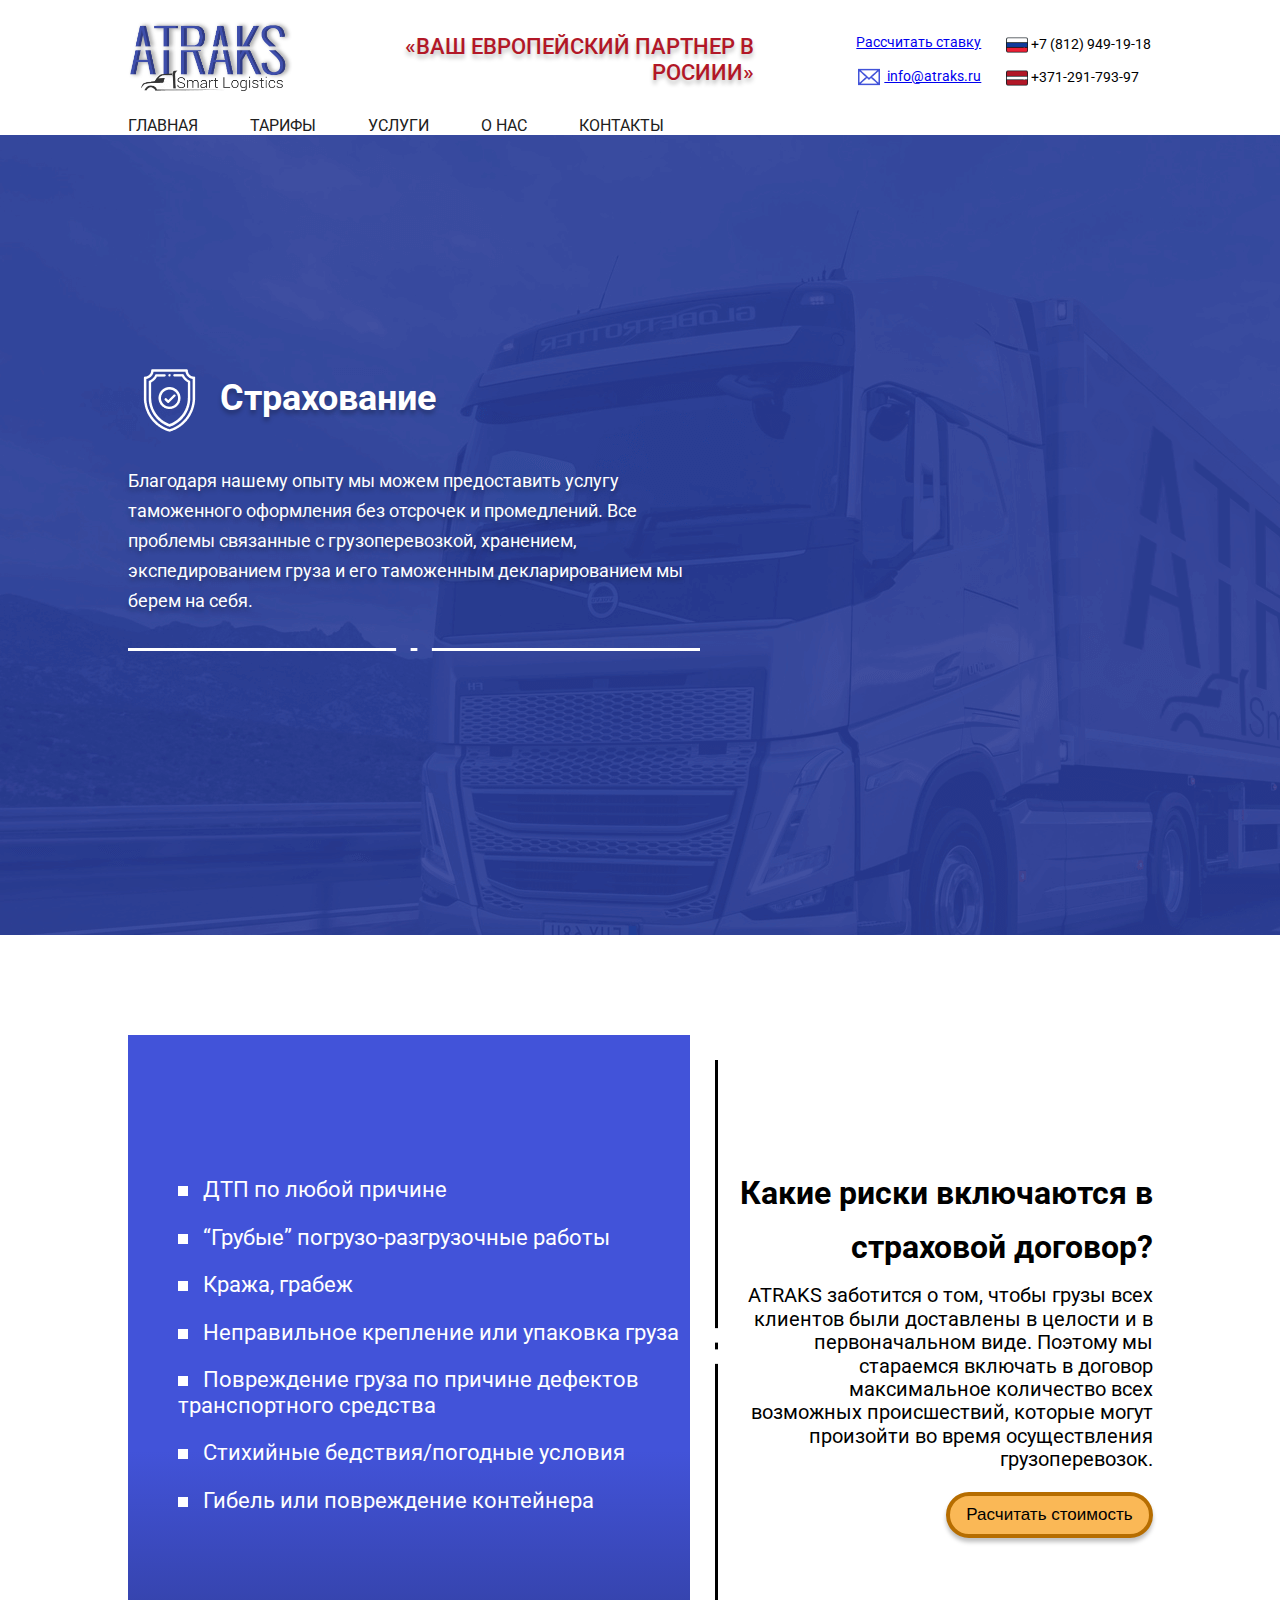
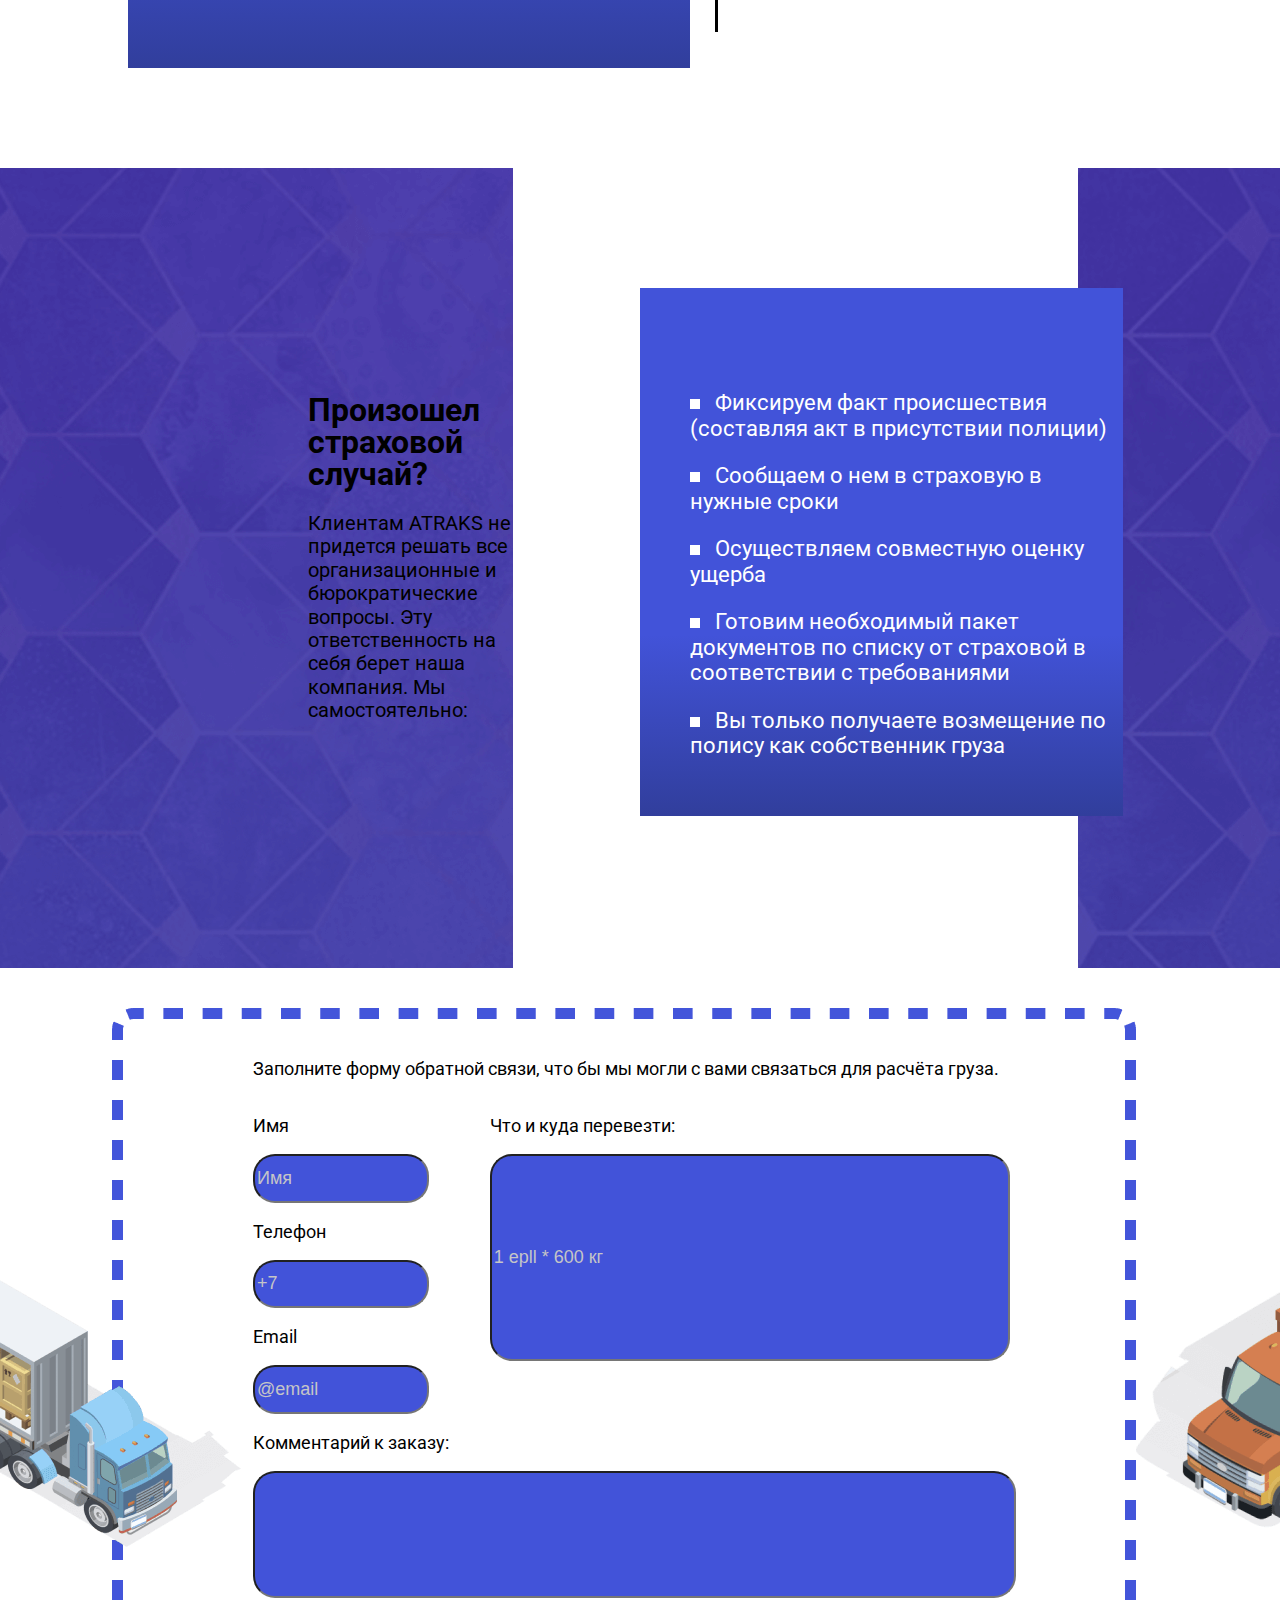
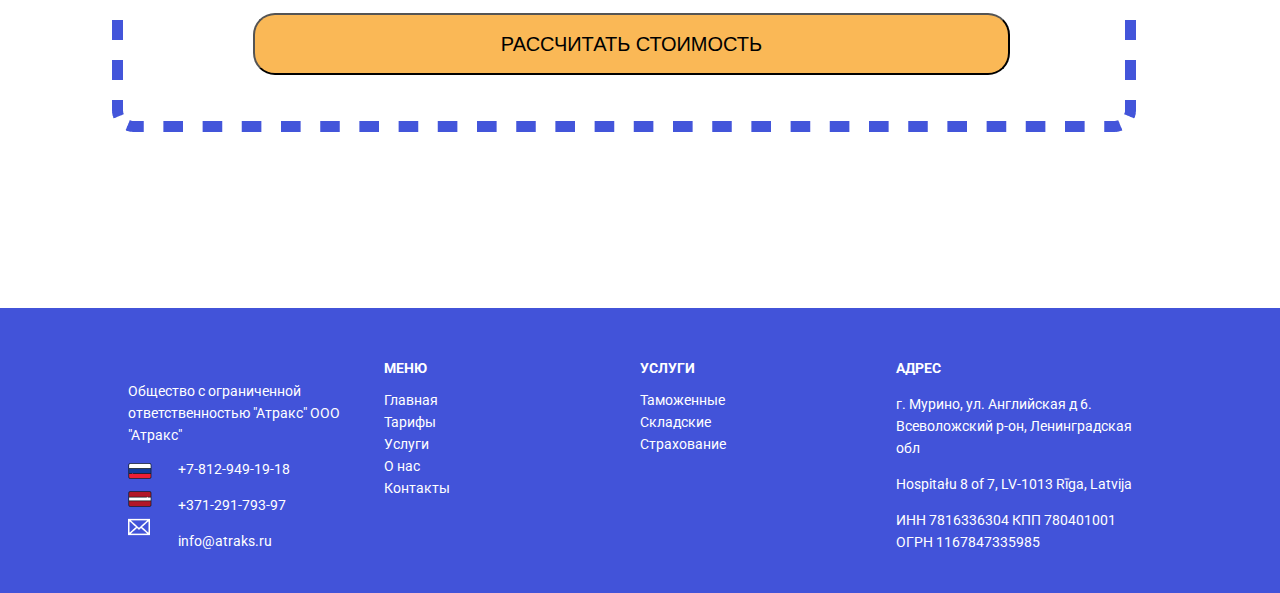
<file: insurance.html>
<!DOCTYPE html>
<html lang="en">
  <head>
    <meta charset="UTF-8" />
    <meta name="viewport" content="width=device-width, initial-scale=1.0" />
    <title>Страховыание</title>
    <link rel="stylesheet" href="./css/style.css" />
  </head>
  <body>
    <div class="container">
      <div class="header">
        <div class="logo"><img src="img/logo.png" alt="Логотип" /></div>
        <div class="link_H">
          <div class="partner"><p>«Ваш европейский партнер в Росиии»</p></div>
          <div>
            <a href="#">Рассчитать ставку</a><br /><br />
            <a href="#">
              <img src="img/email.png" alt="email" /> info@atraks.ru
            </a>
          </div>
        </div>
        <div class="phone">
          <p><img src="img/russia.png" alt="Россия" /> +7 (812) 949-19-18</p>

          <p><img src="img/latvia.png" alt="Латвия" /> +371-291-793-97</p>
        </div>
      </div>
      <div class="menu">
        <a href="index.html">ГЛАВНАЯ</a>
        <a href="price.html">ТАРИФЫ</a>
        <a href="insurance.html">УСЛУГИ</a>
        <a href="company.html">О НАС</a>
        <a href="contact.html">КОНТАКТЫ</a>
      </div>
    </div>

    <div class="insurance w_text">
      <div class="container">
        <div class="main_ins_text">
          <h1><img src="img/sheild_icon.png" alt="" /> Страхование</h1>
          <p>
            Благодаря нашему опыту мы можем предоставить услугу таможенного
            оформления без отсрочек и промедлений. Все проблемы связанные с
            грузоперевозкой, хранением, экспедированием груза и его таможенным
            декларированием мы берем на себя.
          </p>
        </div>
        <div class="line_w_ins">
          <img src="img/line_w_w.png" alt="" />
        </div>
      </div>
    </div>

    <div class="container">
      <div class="uslugi">
        <div class="blue_block_ins w_text">
          <p><img src="img/box_icon.png" alt="" />ДТП по любой причине</p>
          <p>
            <img src="img/box_icon.png" alt="" />“Грубые” погрузо-разгрузочные
            работы
          </p>
          <p><img src="img/box_icon.png" alt="" />Кража, грабеж</p>
          <p>
            <img src="img/box_icon.png" alt="" />Неправильное крепление или
            упаковка груза
          </p>
          <p>
            <img src="img/box_icon.png" alt="" />Повреждение груза по причине
            дефектов <br />
            транспортного средства
          </p>
          <p>
            <img src="img/box_icon.png" alt="" />Стихийные бедствия/погодные
            условия
          </p>
          <p>
            <img src="img/box_icon.png" alt="" />Гибель или повреждение
            контейнера
          </p>
        </div>
        <div class="right_block">
          <img src="img/line_black.png" alt="" />
          <div class="right_block_text">
            <h1>Какие риски включаются в</h1>
            <h1>страховой договор?</h1>
            <p>
              ATRAKS заботится о том, чтобы грузы всех клиентов были доставлены
              в целости и в первоначальном виде. Поэтому мы стараемся включать в
              договор максимальное количество всех возможных происшествий,
              которые могут произойти во время осуществления грузоперевозок.
            </p>
            <button>Расчитать стоимость</button>
          </div>
        </div>
      </div>
    </div>
    <div class="out_uslugi_bot">
      <div class="container">
        <div class="uslugi_bot">
          <div class="left_block">
            <div class="bot_block_text">
              <h1>Произошел страховой случай?</h1>
              <p>
                Клиентам ATRAKS не придется решать все организационные и
                бюрократические вопросы. Эту ответственность на себя берет наша
                компания. Мы самостоятельно:
              </p>
            </div>
          </div>
          <div class="blue_block_ins_bot w_text">
            <p>
              <img src="img/box_icon.png" alt="" />Фиксируем факт происшествия
              (составляя акт в присутствии полиции)
            </p>
            <p>
              <img src="img/box_icon.png" alt="" />Сообщаем о нем в страховую в
              нужные сроки
            </p>
            <p>
              <img src="img/box_icon.png" alt="" />Осуществляем совместную
              оценку ущерба
            </p>
            <p>
              <img src="img/box_icon.png" alt="" />Готовим необходимый пакет
              документов по списку от страховой в соответствии с требованиями
            </p>
            <p>
              <img src="img/box_icon.png" alt="" />Вы только получаете
              возмещение по полису как собственник груза
            </p>
          </div>
        </div>
      </div>
    </div>

    <div class="feedback">
      <div class="container">
        <p class="text_form">
          Заполните форму обратной связи, что бы мы могли с вами связаться для
          расчёта груза.
        </p>
        <form action="">
          <div class="top_input">
            <div class="input_1">
              <p>Имя</p>
              <input type="text" placeholder="Имя" name="" id="" />
              <p>Телефон</p>
              <input type="phone" placeholder="+7" name="" id="" />
              <p>Email</p>
              <input type="email" placeholder="@email" name="" id="" />
            </div>
            <div class="input_2">
              <p>Что и куда перевезти:</p>
              <input type="text" placeholder="1 epll * 600 кг" name="" id="" />
            </div>
          </div>
          <div class="input_3">
            <p>Комментарий к заказу:</p>
            <input type="text" placeholder="" name="" id="" />
          </div>
          <button>
            РАССЧИТАТЬ СТОИМОСТЬ
          </button>
        </form>
      </div>
    </div>

    <footer>
      <div class="container">
        <div class="into_footer w_text">
          <div class="contacts">
            <p>Общество с ограниченной ответственностью "Атракс"
              ООО "Атракс"
              </p>
            <div class="icon_footer">
              
              <img src="img/russia_icon.png" alt="" />
              <img src="img/latvia_icon.png" alt="" />
              <img src="img/email_footer.png" alt="" />
            </div>
            <div class="icon_text">
              <p>+7-812-949-19-18</p>
              <p>+371-291-793-97</p>
              <p>info@atraks.ru</p>
            </div>
          </div>
          <div>
            <h1>МЕНЮ</h1>
            <a href="#">Главная</a><br />
            <a href="#">Тарифы</a><br />
            <a href="#">Услуги</a><br />
            <a href="#">О нас</a><br />
            <a href="#">Контакты</a>
          </div>
          <div>
            <h1>УСЛУГИ</h1>
            <a href="#">Таможенные</a><br />
            <a href="#">Складские</a><br />
            <a href="#">Страхование</a>
          </div>
          <div>
            <h1>АДРЕС</h1>
            
            <p>г. Мурино,  ул. Английская д 6.  Всеволожский р-он, Ленинградская обл
            </p>
            <p>Hospitału 8 of 7, LV-1013 Rīga, Latvija</p>
            <p>ИНН 7816336304  КПП 780401001 ОГРН 1167847335985
            </p>
          </div>
        </div>
      </div>
    </footer>
  </body>
</html>
</file>
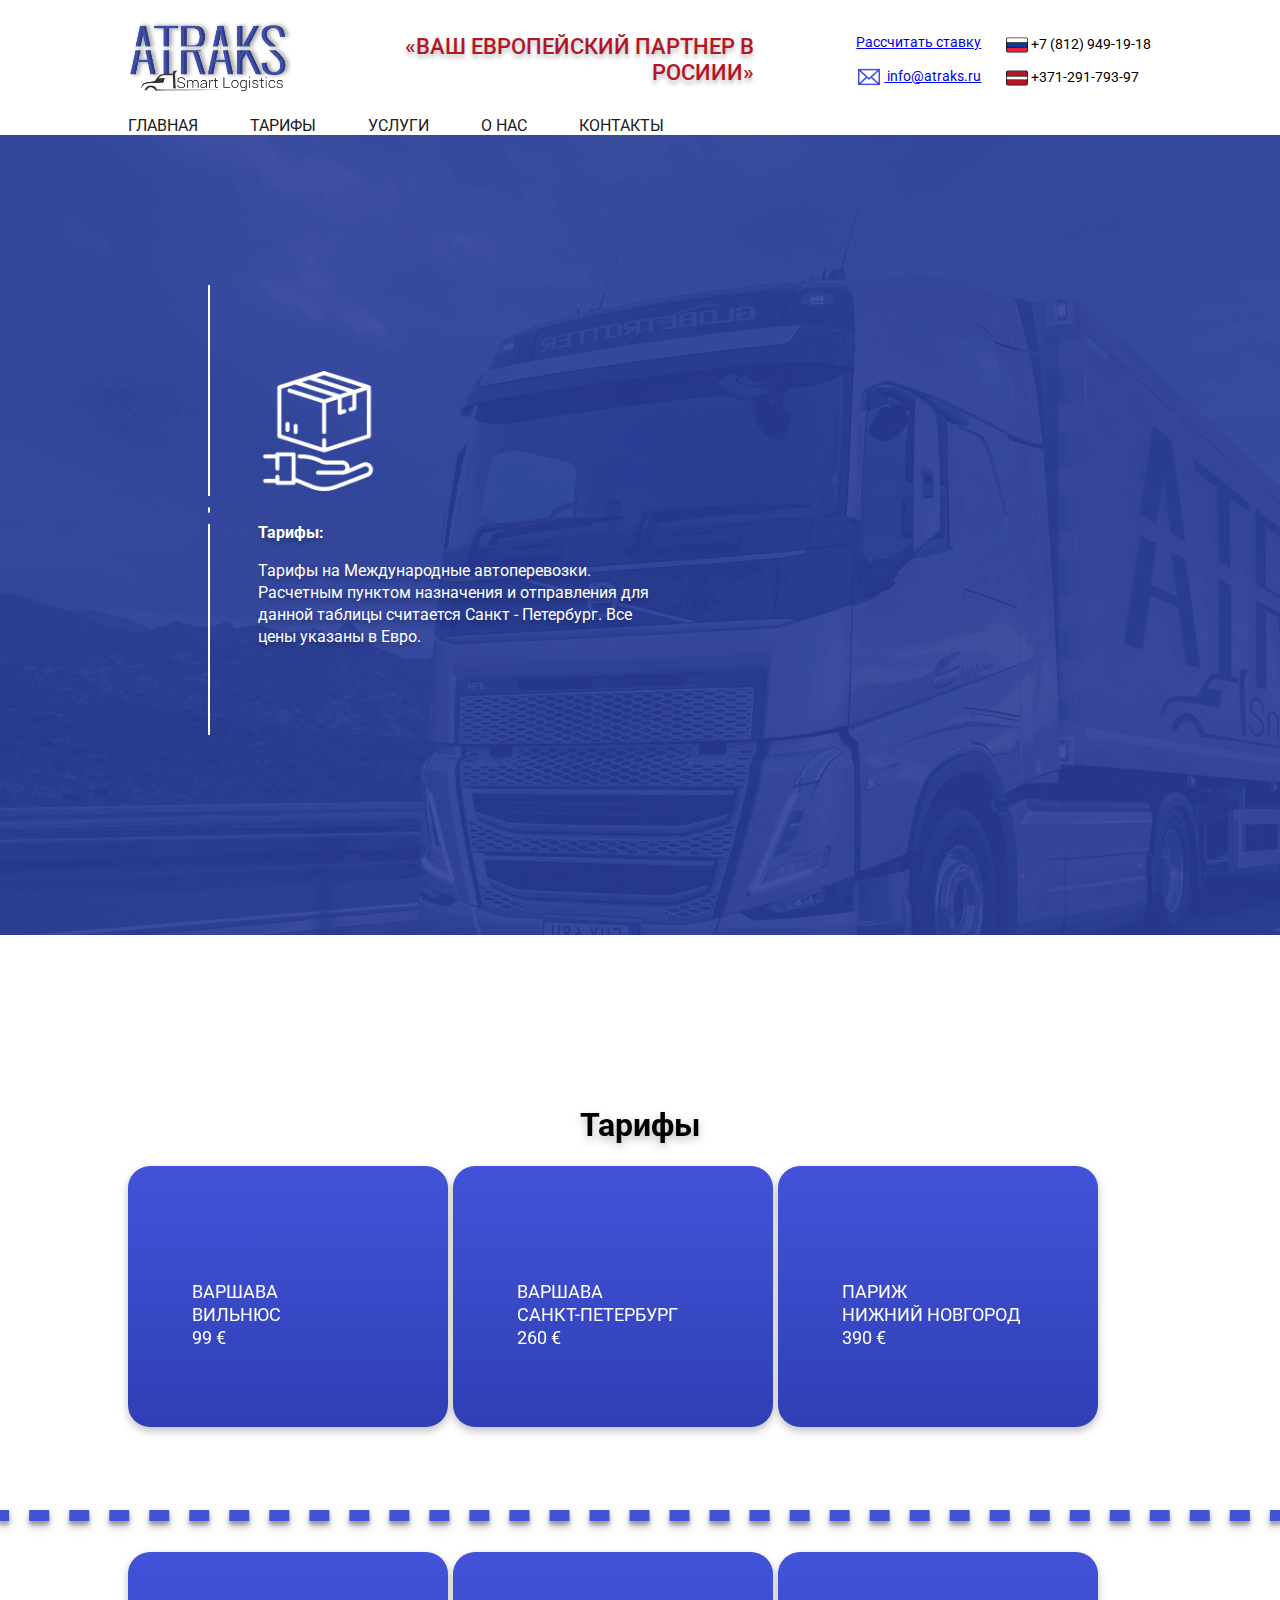
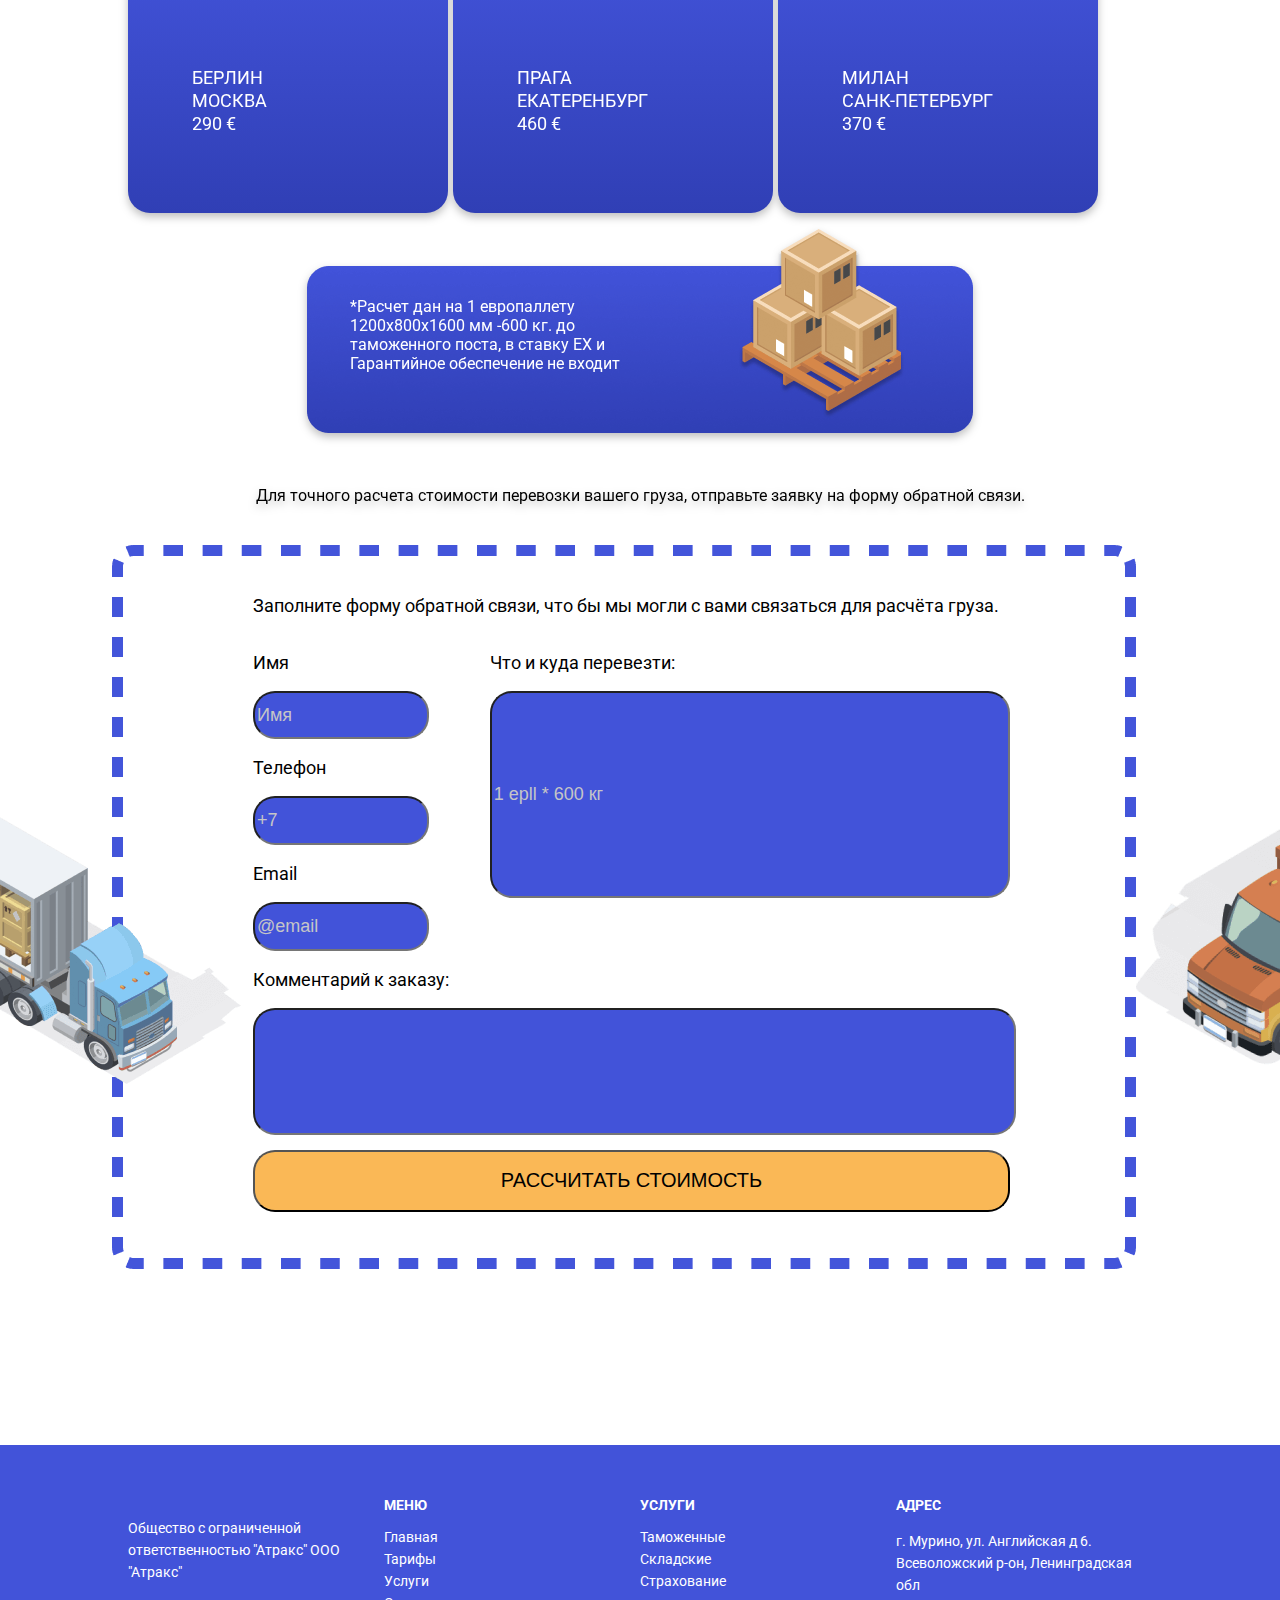
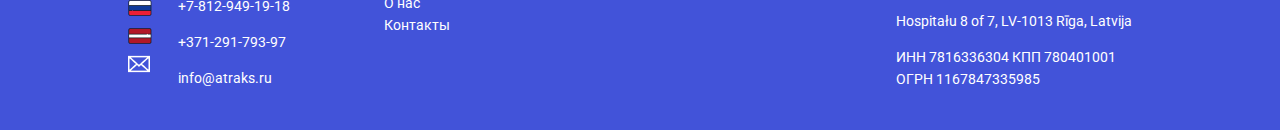
<file: price.html>
<!DOCTYPE html>
<html lang="en">
  <head>
    <meta charset="UTF-8" />
    <meta name="viewport" content="width=device-width, initial-scale=1.0" />
    <title>Тарифы</title>
    <link rel="stylesheet" href="./css/style.css" />
  </head>
  <body>
    <div class="container">
      <div class="header">
        <div class="logo"><img src="img/logo.png" alt="Логотип" /></div>
        <div class="link_H">
          <div class="partner"><p>«Ваш европейский партнер в Росиии»</p></div>
          <div>
            <a href="#">Рассчитать ставку</a><br /><br />
            <a href="#">
              <img src="img/email.png" alt="email" /> info@atraks.ru
            </a>
          </div>
        </div>
        <div class="phone">
          <p><img src="img/russia.png" alt="Россия" /> +7 (812) 949-19-18</p>
          <p><img src="img/latvia.png" alt="Латвия" /> +371-291-793-97</p>
        </div>
      </div>
      <div class="menu">
        <a href="index.html">ГЛАВНАЯ</a>
        <a href="price.html">ТАРИФЫ</a>
        <a href="insurance.html">УСЛУГИ</a>
        <a href="company.html">О НАС</a>
        <a href="contact.html">КОНТАКТЫ</a>
      </div>
    </div>

    <div class="main_p w_text">
      <div class="container">
        <div class="line_w_p">
          <img src="img/line_w.png" alt="" />
        </div>
        <div class="main_p_text">
          <img src="img/box.png" alt="" />
          <h1>Тарифы:</h1>
          <p>
            Тарифы на Международные автоперевозки. Расчетным пунктом назначения
            и отправления для данной таблицы считается Санкт - Петербург. Все
            цены указаны в Евро.
          </p>
        </div>
      </div>
    </div>

    <div class="price">
      <div class="container">
        <div class="price_top_text">
          <h1>Тарифы</h1>
        </div>
        <div class="price_block">
          <div class="into_price_block">
            <div class="price_img"></div>
            <div class="price_mid_text">
              <p>
                ВАРШАВА <br />
                ВИЛЬНЮС <br />
                99 €
              </p>
            </div>
          </div>
          <div class="into_price_block">
            <div class="price_img"></div>
            <div class="price_mid_text">
              <p>
                ВАРШАВА <br />
                САНКТ-ПЕТЕРБУРГ <br />
                260 €
              </p>
            </div>
          </div>
          <div class="into_price_block">
            <div class="price_img"></div>
            <div class="price_mid_text">
              <p>
                ПАРИЖ <br />
                НИЖНИЙ НОВГОРОД <br />
                390 €
              </p>
            </div>
          </div>
          <div class="into_price_block">
            <div class="price_img"></div>
            <div class="price_mid_text">
              <p>
                БЕРЛИН <br />
                МОСКВА <br />
                290 €
              </p>
            </div>
          </div>
          <div class="into_price_block">
            <div class="price_img"></div>
            <div class="price_mid_text">
              <p>
                ПРАГА <br />
                ЕКАТЕРЕНБУРГ <br />
                460 €
              </p>
            </div>
          </div>
          <div class="into_price_block">
            <div class="price_img"></div>
            <div class="price_mid_text">
              <p>
                МИЛАН <br />
                САНК-ПЕТЕРБУРГ <br />
                370 €
              </p>
            </div>
          </div>
        </div>
        <div class="bot">
          <div class="price_bot_up">
            <p>
              *Расчет дан на 1 европаллету 1200х800х1600 мм -600 кг. до
              таможенного поста, в ставку ЕХ и Гарантийное обеспечение не входит
            </p>
          </div>
          <div class="price_bot_down">
            <p>
              Для точного расчета стоимости перевозки вашего груза, отправьте
              заявку на форму обратной связи.
            </p>
          </div>
        </div>
      </div>
    </div>

    <div class="feedback">
      <div class="container">
        <p class="text_form">
          Заполните форму обратной связи, что бы мы могли с вами связаться для
          расчёта груза.
        </p>
        <form action="">
          <div class="top_input">
            <div class="input_1">
              <p>Имя</p>
              <input type="text" placeholder="Имя" name="" id="" />
              <p>Телефон</p>
              <input type="phone" placeholder="+7" name="" id="" />
              <p>Email</p>
              <input type="email" placeholder="@email" name="" id="" />
            </div>
            <div class="input_2">
              <p>Что и куда перевезти:</p>
              <input type="text" placeholder="1 epll * 600 кг" name="" id="" />
            </div>
          </div>
          <div class="input_3">
            <p>Комментарий к заказу:</p>
            <input type="text" placeholder="" name="" id="" />
          </div>
          <button>
            РАССЧИТАТЬ СТОИМОСТЬ
          </button>
        </form>
      </div>
    </div>

    <footer>
      <div class="container">
        <div class="into_footer w_text">
          <div class="contacts">
            <p>
              Общество с ограниченной ответственностью "Атракс" ООО "Атракс"
            </p>
            <div class="icon_footer">
              <img src="img/russia_icon.png" alt="" />
              <img src="img/latvia_icon.png" alt="" />
              <img src="img/email_footer.png" alt="" />
            </div>
            <div class="icon_text">
              <p>+7-812-949-19-18</p>
              <p>+371-291-793-97</p>
              <p>info@atraks.ru</p>
            </div>
          </div>
          <div>
            <h1>МЕНЮ</h1>
            <a href="#">Главная</a><br />
            <a href="#">Тарифы</a><br />
            <a href="#">Услуги</a><br />
            <a href="#">О нас</a><br />
            <a href="#">Контакты</a>
          </div>
          <div>
            <h1>УСЛУГИ</h1>
            <a href="#">Таможенные</a><br />
            <a href="#">Складские</a><br />
            <a href="#">Страхование</a>
          </div>
          <div>
            <h1>АДРЕС</h1>

            <p>
              г. Мурино, ул. Английская д 6. Всеволожский р-он, Ленинградская
              обл
            </p>
            <p>Hospitału 8 of 7, LV-1013 Rīga, Latvija</p>
            <p>ИНН 7816336304 КПП 780401001 ОГРН 1167847335985</p>
          </div>
        </div>
      </div>
    </footer>
  </body>
</html>
</file>
<file: css/style.css>
@import url("https://fonts.googleapis.com/css2?family=Roboto&display=swap");

html,
body {
  margin: 0;
  padding: 0; /* сбрасывает отступы везде */
}
body {
  background-color: #ffffff;
  color: #000000;
  font-family: "Roboto", sans-serif;
  font-style: normal;
}
.container {
  max-width: 1024px;
  margin: auto; /* выравнивание по центру */
}

.w_text {
  color: #ffffff;
}

/* .top {
  position: fixed;
  width: 1024px;
  background-color: #ffffff;
} */
.header {
  display: grid;
  grid-template-columns: 1fr 4fr 1fr;
  grid-template-rows: 100px;
  font-size: 14px;
  line-height: 16px;
  text-align: right;
}
.logo {
  text-align: left;
}
.logo img {
  width: 166px;
  height: 72px;
  padding-top: 20px;
}

.link_H {
  display: grid;
  grid-template-columns: 2fr 1fr;
  grid-template-rows: 1fr;
  padding-top: 34px;
}
.partner {
  font-family: Roboto;
  font-style: normal;
  font-weight: 500;
  font-size: 22px;
  line-height: 26px;
  text-transform: uppercase;
  color: #b21727;
  text-shadow: 0px 4px 4px rgba(0, 0, 0, 0.25);
}
.partner p {
  margin: 0;
}
.link_H img {
  vertical-align: middle;
  padding-right: 2%;
}
.phone {
  display: grid;
  grid-template-columns: 1fr;
  grid-template-rows: 1fr 1fr;
  padding-top: 34px;
  text-align: left;
  padding-left: 25px;
}

.phone img {
  width: 22px;
  height: 22px;
  vertical-align: middle; /* выравнивание по вертикали */
}
.phone p {
  margin: 0;
}
.menu {
  padding-top: 16px;
}
.menu a {
  text-decoration: none;
  color: #202020;
  padding-right: 48px;
}
.menu a:hover {
  text-shadow: 0px 2px 3px rgb(0, 0, 0);
}
.main {
  height: 789px;
  background-image: url(../img/atraks_top_bc_grey.png);
  background-position: top;
  background-size: cover;
}

.main_text {
  padding-top: 248px;
  width: 530px;
  text-shadow: 0px 4px 4px rgba(0, 0, 0, 0.25);
}
.main_text h1 {
  font-weight: 300;
  font-size: 25px;
  line-height: 29px;
}
.main_text {
  font-weight: normal;
  font-size: 22px;
  line-height: 26px;
}
.main button {
  font-size: 17px;
  line-height: 20px;
  align-items: center;
  text-align: center;
  cursor: pointer;

  width: 207.16px;
  height: 46.37px;
  background: #fab856;
  border: 4px solid #b66d00;
  box-sizing: border-box;
  box-shadow: 0px 4px 4px rgba(0, 0, 0, 0.25);
  border-radius: 31px;
}
.transportation {
  display: grid;
  grid-template-columns: 2fr 1fr 1fr 2fr;
  grid-template-rows: 1fr;
  text-align: center;
  height: 687px;
  z-index: 1;
}

.auto {
  background: url(../img/truck_bc.jpg) no-repeat left;
}
.airplane {
  background: url(../img/airplane_bc.jpg) no-repeat center;
}
.train {
  background: url(../img/train_bc.jpg) no-repeat center;
}
.ship {
  background: url(../img/ship_bc.jpg) no-repeat right;
}
.container_1 {
  max-width: 1024px;
  margin: auto; /* выравнивание по центру */
  z-index: 2;
  margin-top: -465px;
  margin-bottom: 100px;
}
.into_transportation {
  display: grid;
  grid-template-columns: 2fr 2fr 2fr 2fr;
  grid-template-rows: 1fr;
  text-align: center;
  font-size: 10px;
}
.into_transportation img {
  padding-top: 50px;
  padding-bottom: 50px;
}
.into_transportation p {
  font-size: 15px;
  line-height: 18px;
}

.speciality {
  background-image: url(../img/speciality_bc.png);
  background-size: cover;
}
.into_specility {
  display: grid;
  grid-template-columns: 1fr 1fr 1fr;
  grid-template-rows: 1fr 1fr;
  grid-row-gap: 90px;
  text-align: center;
  font-size: 18px;
  padding-top: 90px;
  color: #ffffff;
}
.into_specility img {
  width: 100px;
}
.map {
  height: 1138px;
  margin: 91px 0 0 0;
}
.border {
  background-image: url(../img/border.png);

  width: 1024px;
  height: 944px;
}
.border img {
  padding-bottom: 1%;
  padding-left: 1%;
}
.into_map {
  width: 1003px;
  height: 311px;
}
.into_map {
  display: grid;
  grid-template-columns: 411px 1fr 1fr;
  grid-template-rows: 1fr;
  text-align: left;
}
.into_map img {
  text-align: right;
  padding-top: 37px;
  padding-left: 63px;
}
.text_map {
  display: grid;
  grid-template-columns: 1fr;
  grid-template-rows: 33px 33px 124px;
  text-align: left;
  font-size: 20px;
  padding-left: 86px;
  padding-top: 48px;
}

.team {
  background-image: url(../img/team_bc.png);
  background-size: cover;
  background-position: center;
  height: 757px;
}
.team p {
  padding-top: 264px;
  width: 350px;
  line-height: 160.19%;
  font-size: 20px;
}
.team button {
  font-size: 17px;
  line-height: 20px;
  align-items: center;
  text-align: center;

  width: 207.16px;
  height: 46.37px;
  background: #fab856;
  border: 4px solid #b66d00;
  box-sizing: border-box;
  box-shadow: 0px 4px 4px rgba(0, 0, 0, 0.25);
  border-radius: 31px;
  cursor: pointer;
}
.algorithm {
  background: url(../img/geometry_bc.png) no-repeat top;
  background-size: 100%;
  height: 800px;
  text-shadow: 0px 4px 4px rgba(0, 0, 0, 0.25);
}
.white_block {
  height: 900px;
  background: #ffffff;
  max-width: 565px;
  z-index: 1;
}
.white_block_text {
  width: 239px;
  height: 476px;
  font-size: 20px;
  line-height: 160.19%;
  text-align: left;
  padding-left: 85px;
  padding-top: 180px;
}
.blue_block {
  width: 569px;
  height: 584px;
  background: linear-gradient(180deg, #4253d9 65.63%, #313e9c 100%);
  z-index: 2;
  margin-top: -800px;
  margin-left: 431px;
}
.blue_block_text {
  font-size: 22px;
  line-height: 160.19%;
  padding-left: 57px;
  padding-top: 73px;
  width: 296px;
  z-index: 1;
}
.blue_block_text p {
  padding-bottom: 52px;
}
.blue_block_img {
  width: 77px;
  z-index: 2;
  margin-top: -530px;
  margin-left: 390px;
}
.blue_block_img img {
  padding-bottom: 52px;
}
.cargo {
  height: 771px;
  background: linear-gradient(180deg, #4253d9 65.62%, #2a3689 100%);
  text-align: center;
  text-shadow: 0px 4px 4px rgba(0, 0, 0, 0.25);
}
.into_cargo {
  padding-top: 148px;
}
.into_cargo_block {
  display: grid;
  grid-template-columns: 1fr 1fr 1fr;
  grid-template-rows: 1fr 1fr 1fr;
}
.feedback {
  background: url(../img/bc_feedback.png) no-repeat top;
  height: 900px;
  margin-top: 40px;
  font-size: 18px;
  line-height: 21px;
  font-style: normal;
  font-weight: normal;
}
.text_form {
  padding-left: 125px;
  padding-top: 50px;
  font-size: 18px;
}
form {
  padding-left: 125px;
}
input {
  border-radius: 22px; /* //закругление углов (общее) */
  background-color: #4253d9 !important; /*  // желательно прописывать, так как в Chrome при сохранных данных оно может быть желтым */
  color: #ffffff;
  outline: none; /*  // удаляет обводку в браузерах хром(желтая) и сафари(синяя) */

  font-size: 18px; /* // Размер шрифта */
}
input[type="text"]::placeholder {
  color: #c5c5c7;
}
input[type="phone"]::placeholder {
  color: #c5c5c7;
}
input[type="email"]::placeholder {
  color: #c5c5c7;
}
.top_input {
  display: grid;
  grid-template-columns: 1fr 1fr;
  grid-template-rows: 1fr;
  width: 756.96px;
}
.input_1 input {
  width: 168.32px;
  height: 42.56px;
}
.input_2 input {
  width: 512.31px;
  height: 200.91px;
}
.input_data {
  text-align: left;
}
.input_3 input {
  width: 755px;
  height: 121.73px;
}

.feedback button {
  font-size: 20px;
  line-height: 23px;
  align-items: center;
  text-align: center;
  margin-top: 15px;
  width: 756.96px;
  height: 61.36px;
  cursor: pointer;
  background: #fab856;
  border-radius: 22px;
}
footer {
  height: 245.04px;
  background: #4253d9;
  font-size: 14px;
  line-height: 22px;
  color: #cbcfd4;
  padding-top: 40px;
}
footer h1 {
  font-size: 14px;
}
.into_footer {
  display: grid;
  grid-template-columns: 1fr 1fr 1fr 1fr;
  grid-template-rows: 1fr;
}
.into_footer a {
  text-decoration: none;
  color: #ffffff;
}
.icon_footer {
  width: 24px;
  z-index: 1;
}

.icon_text {
  width: 182px;
  z-index: 2;
  margin-top: -100px;
  margin-left: 50px;
}
.contacts {
  padding-top: 18px;
}

/* company */
.main_c {
  height: 800px;
  background-image: url(../img/company_bc_1.png);
}
.main_c_text {
  padding-top: 176px;
  padding-left: 450px;
  width: 479px;
}

/* contact */

.main_co {
  height: 800px;
  background-image: url(../img/atraks_top_bc_left.png);
  font-size: 16px;
}

.line_w {
  z-index: 1;
  padding-top: 150px;
  margin-left: 80px;
}
.line_w img {
  height: 450px;
}
.main_co_text {
  margin-top: -400px;
  margin-left: 130px;
  z-index: 2;
}
.main_co_text h1 {
  font-size: 16px;
}
.main_co_text img {
  vertical-align: middle; /* выравнивание по вертикали */
}
.map_y {
  height: 500px;
  margin-top: 40px;
}

/* price */

.main_p {
  height: 800px;
  background-image: url(../img/atraks_top_bc_left.png);
  font-size: 16px;
  line-height: 22px;
  text-shadow: 0px 4px 4px rgba(0, 0, 0, 0.25);
}

.line_w_p {
  z-index: 1;
  padding-top: 150px;
  margin-left: 80px;
}
.line_w_p img {
  height: 450px;
}
.main_p_text {
  margin-top: -370px;
  margin-left: 130px;
  z-index: 2;
  width: 412px;
}
.main_p_text h1 {
  font-size: 28px;
}
.main_p_text img {
  vertical-align: middle; /* выравнивание по вертикали */
  height: 120px;
  padding-bottom: 20px;
}
.price {
  background: url(..//img/line_blue.png) center no-repeat;
  filter: drop-shadow(0px 4px 4px rgba(0, 0, 0, 0.25));
}
.price_top_text {
  text-align: center;
  padding-top: 150px;
}
.price_block {
  display: grid;
  grid-template-columns: 320px 320px 320px;
  grid-template-rows: 261px 261px;
  grid-column-gap: 5px;
  grid-row-gap: 125px;
  text-align: left;
  color: #ffffff;
}
.into_price_block {
  background: linear-gradient(180deg, #4253d9 0%, #303fb5 100%);
  border-radius: 22px;
}
.price_mid_text {
  padding-top: 30%;
  font-size: 18px;
  line-height: 23px;
  padding-left: 20%;
}
/* .orange_text {
  color: #f27a54;
} */
.price_bot_up {
  width: 666px;
  height: 204px;
  background: url(..//img/price_bot_bc.png) center no-repeat;
  margin: auto; /* выравнивание по центру */
}
.price_bot_up p {
  color: #ffffff;
  padding-top: 68px;
  padding-left: 43px;
  width: 316px;
}
.price_bot_down {
  text-align: center;
  padding-top: 37px;
}

/* insurance */
.insurance {
  height: 800px;
  background-image: url(../img/atraks_top_bc_left.png);
  font-size: 16px;
  line-height: 22px;
  text-shadow: 0px 4px 4px rgba(0, 0, 0, 0.25);
}

.main_ins_text {
  padding-top: 200px;
  width: 580px;
  height: 300px;
  line-height: 30px;
  font-size: 18px;
}
.main_p_text h1 {
  font-size: 16px;
}
.main_ins_text img {
  vertical-align: middle; /* выравнивание по вертикали */
}

.uslugi {
  display: grid;
  grid-template-columns: 1fr 1fr;
  grid-template-rows: 1fr;
  margin: 100px 0 100px 0;
}
.blue_block_ins {
  background: linear-gradient(180deg, #4253d9 65.62%, #313e9c 100%);
  width: 512px;
  height: 513px;
  padding: 120px 0 0 50px;
  font-size: 22px;
  line-height: 116%;
}
.blue_block_ins img {
  padding-right: 15px;
  vertical-align: middle; /* выравнивание по вертикали */
}
.right_block {
  width: 463px;
}
.right_block img {
  padding-left: 25px;
  padding-top: 25px;
  z-index: 1;
}
.right_block_text {
  z-index: 2;
  margin-top: -480px;
  padding-left: 50px;
}
.right_block_text {
  font-size: 16px;
  line-height: 32px;
  text-align: right;
}
.right_block_text p {
  font-size: 20px;
  line-height: 117.5%;
}
.right_block_text button {
  font-size: 17px;
  line-height: 20px;
  align-items: center;
  text-align: center;
  cursor: pointer;

  width: 207.16px;
  height: 46.37px;
  background: #fab856;
  border: 4px solid #b66d00;
  box-sizing: border-box;
  box-shadow: 0px 4px 4px rgba(0, 0, 0, 0.25);
  border-radius: 31px;
}
.out_uslugi_bot {
  background-image: url(../img/geometry_white_bc.png);
  height: 800px;
}
.uslugi_bot {
  display: grid;
  grid-template-columns: 1fr 1fr;
  grid-template-rows: 1fr;
  padding-top: 120px;
}
.left_block {
  width: 415px;
}
.bot_block_text {
  font-size: 16px;
  line-height: 32px;
  text-align: left;
  padding-left: 180px;
  padding-top: 85px;
}
.bot_block_text p {
  font-size: 20px;
  line-height: 117.5%;
}
.blue_block_ins_bot {
  background: linear-gradient(180deg, #4253d9 65.62%, #313e9c 100%);
  width: 433px;
  height: 448px;
  padding: 80px 0 0 50px;
  font-size: 22px;
  line-height: 116%;
}
.blue_block_ins_bot img {
  padding-right: 15px;
  vertical-align: middle; /* выравнивание по вертикали */
}

/* персональные данные DATA */

.main_d {
  background: linear-gradient(180deg, #4253d9 65.62%, #313e9c 100%);
}
.main_d_text {
  padding: 5%;
}
</file>
